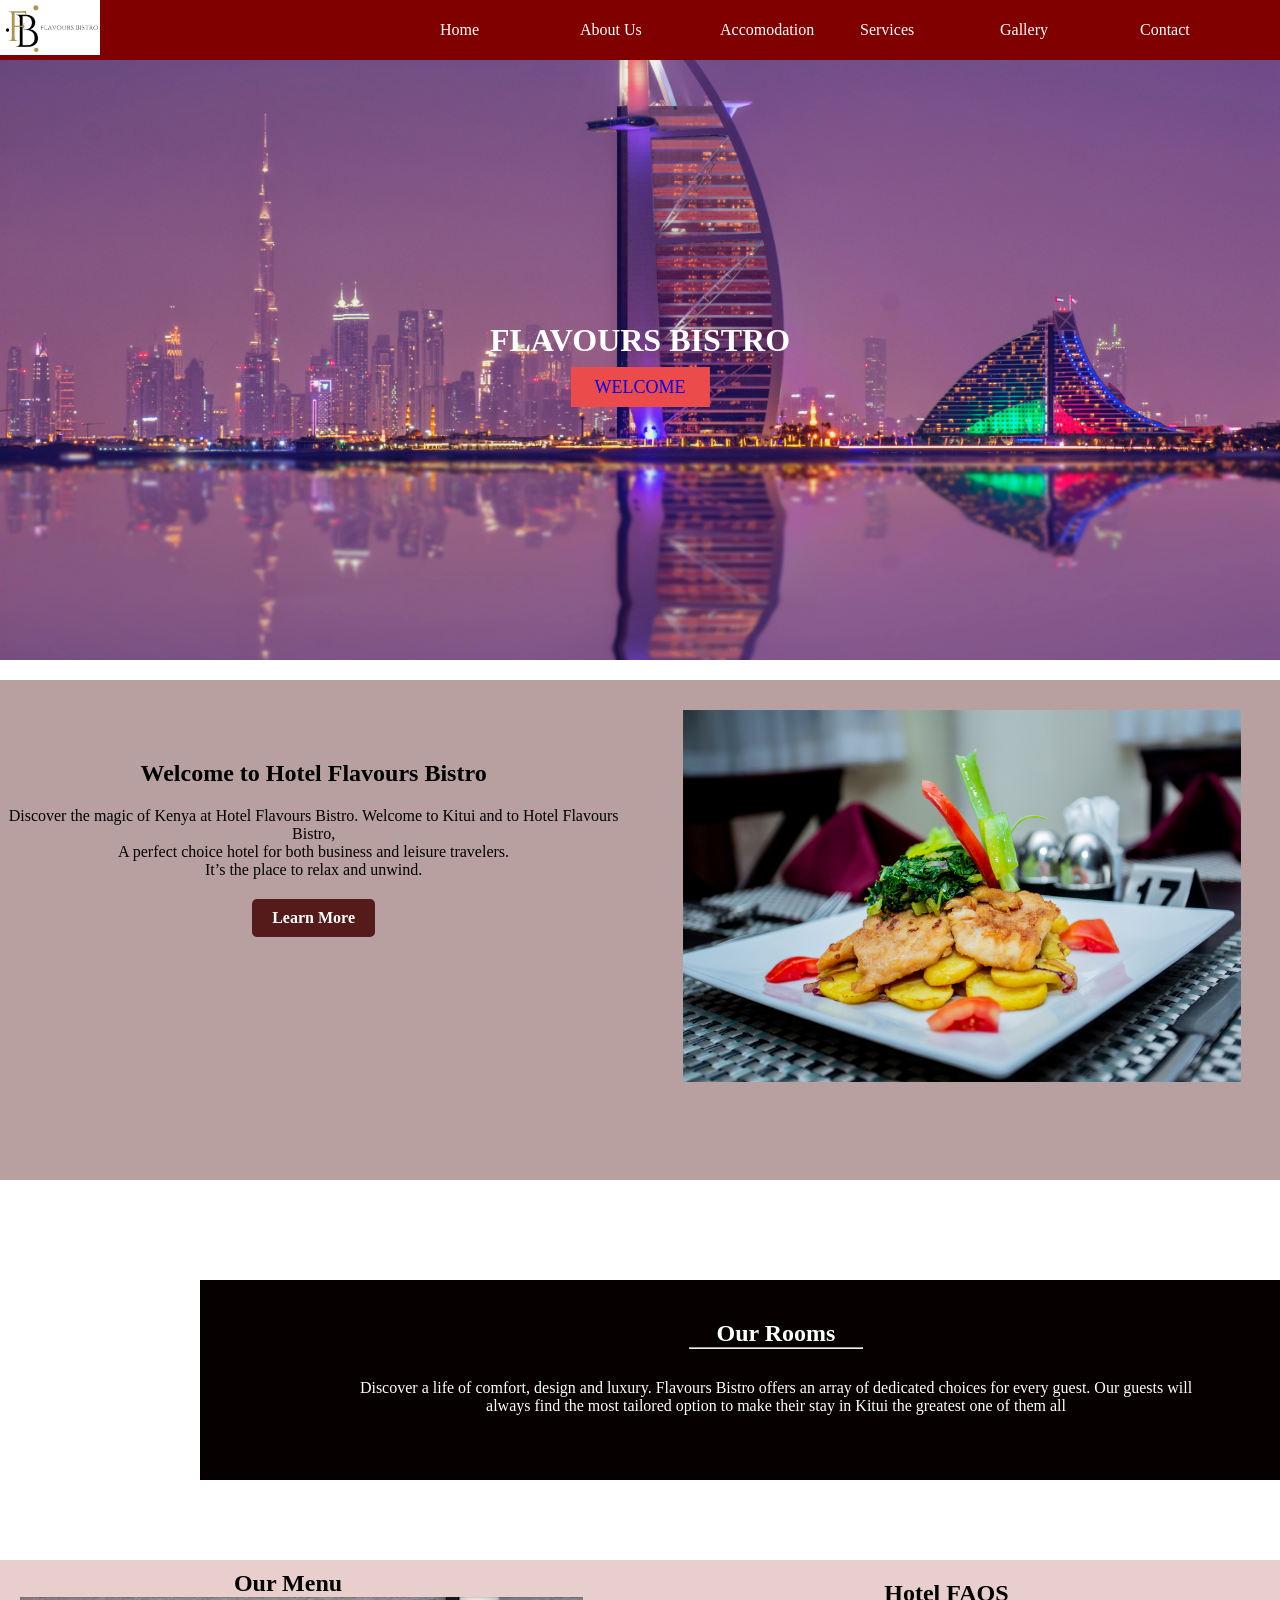
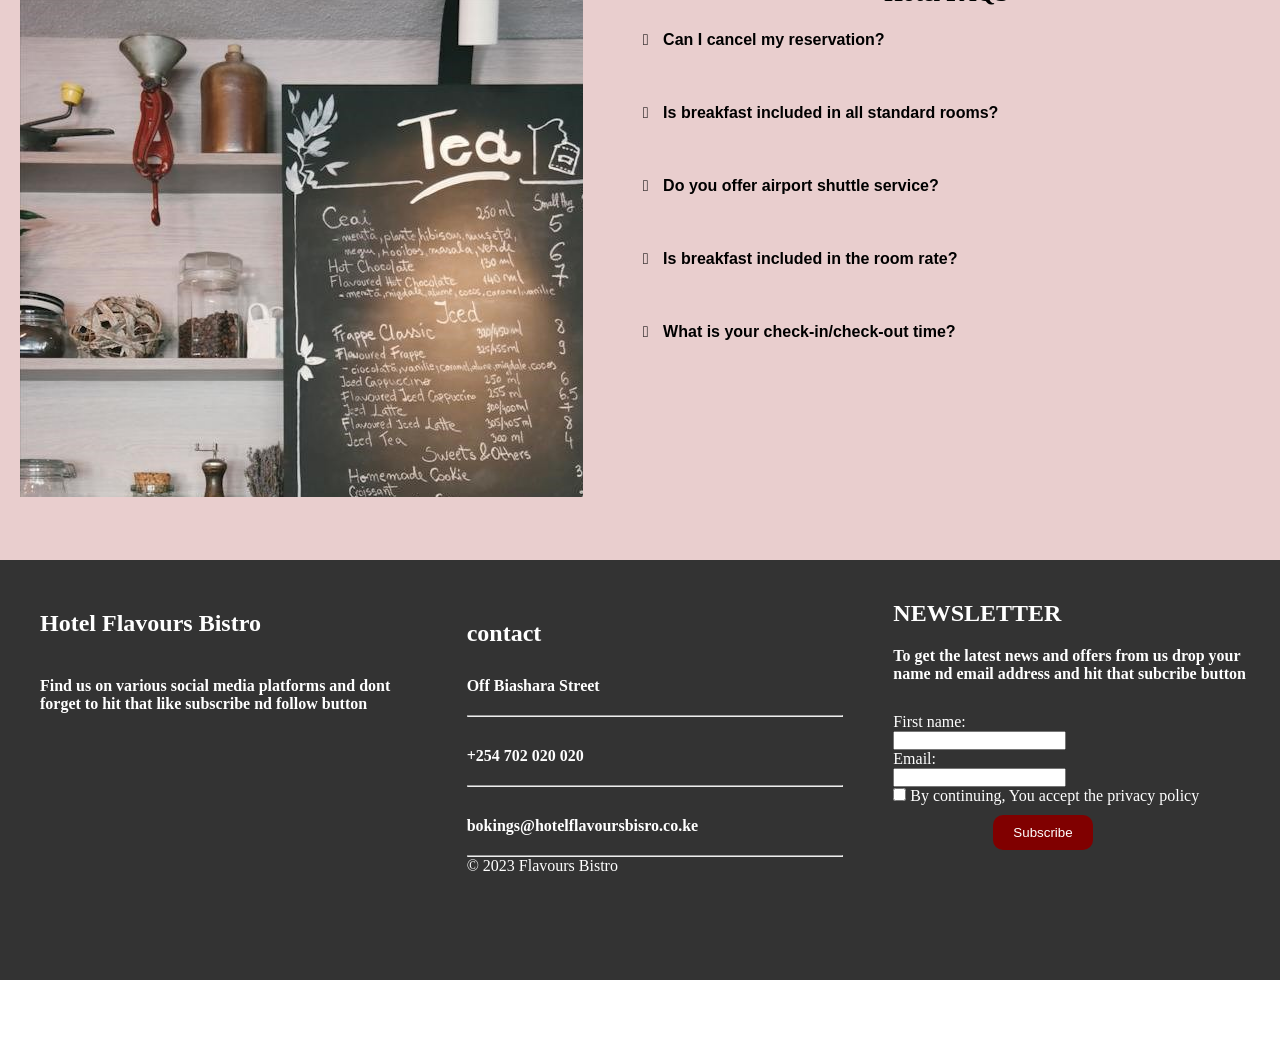
<file: index.html>
<!DOCTYPE html>
<html>
    <head>
        <meta name="viewport" content="width=device-width, initial-scale=1.0">
        <title>webproject</title>
        <link rel="stylesheet" href="stylek.css">
    </head>
    <body>
        <div class="menu-bar">

            <img  src="Assets/logo fb.png" class="logo">
        <ul>
            <li class="active"><a href="index.html">Home</a></li>
            <li><a href="About Us.html">About Us</a></li>
            <li><a href="Accomodation.html">Accomodation</a></li>
            <li><a href="Services.html">Services</a></li>
            <li><a href="Gallery.html">Gallery</a></li>
            <li><a href="Contact.html">Contact </a></li>
        </ul>
        </div>
        <script>
            var member
            window.confirm('please confirm if you are a memebr of the shopping club')
            if(member)
            window.alert('welcome to the shopping club')
            else
window.alert('You can not shop here unless you are a member of a Shopping Club') 

        </script>
        <div class="section-top">
            <div class="content">
                <h1>Flavours Bistro</h1><br>
                <a href="#">Welcome</a>
            </div>
        </div>
        
           <section id="sec-1">
            <div class="container-1">
                <div class="container-1h"><h2>Welcome to Hotel Flavours Bistro</h2></div>
                <div class="container-1txt"><p>Discover the magic of Kenya at Hotel Flavours Bistro.
                    Welcome to Kitui and to Hotel Flavours Bistro,<br> A perfect choice hotel for both business and leisure travelers. <br>It’s the place to relax and unwind.</p></div>
                <div class="container-1a">
                   <a href="#" class="learn-more-button">Learn More</a>
                </div>
            </div>
            <div class="container-2">
                <img src="Assets/food1.jpg" alt="image" class="left-img">
            </div>
           </section>
           <section id="sec-2">
            <div class="sec-2rooms">
                <div class="h2"><h2>Our Rooms</h2>
                <hr></div>
                <p>Discover a life of comfort, design and luxury. Flavours Bistro offers an array of dedicated choices for every guest. Our guests will<br> always find the most tailored option to make their stay in Kitui the greatest one of them all</p>
            </div>
           </section>
           <section id="sec-3">
            <div class="container-3">
                <div class="ourmenu"><h2>Our Menu</h2>
                    
                
                </div>
                <div class="menuimg">
                    
                </div>
            </div>
           <div class="container-4">
            <div class="hotelfaqs"><h2>Hotel FAQS</h2></div>
            
                <div class="faq">
                    <div class="question">
                        <i class="icon fas fa-plus"></i>Can I cancel my reservation?
                    </div>
                    <div class="answer">
                        Yes, you can cancel your reservation up to 24 hours before your check-in date without any charge.
                    </div>
                </div>
                <div class="faq">
                    <div class="question">
                        <i class="icon fas fa-plus"></i>Is breakfast included in all standard rooms?
                    </div>
                    <div class="answer">
                       Yes, breakfast is included in all room packages.
                    </div>
                </div>
        
                <div class="faq">
                    <div class="question">
                        <i class="icon fas fa-plus"></i>Do you offer airport shuttle service?
                    </div>
                    <div class="answer">
                        We provide complimentary airport shuttle service to and from the nearest airport. Please check with us for more details.
                    </div>
                </div>
        
                <div class="faq">
                    <div class="question">
                        <i class="icon fas fa-plus"></i>Is breakfast included in the room rate?
                    </div>
                    <div class="answer">
                        Yes, a continental breakfast is included in the room rate for all our guests.
                    </div>
                </div>
        
                <div class="faq">
                    <div class="question">
                        <i class="icon fas fa-plus"></i>What is your check-in/check-out time?
                    </div>
                    <div class="answer">
                        Check-in time is at 3:00 PM, and check-out time is at 12:00 PM.
                    </div>
                </div>
            </div>
            <script>
                const faqElements = document.querySelectorAll('.faq');
        
                faqElements.forEach(faq => {
                    faq.addEventListener('click', () => {
                        faq.classList.toggle('open');
                    });
                });
            </script>
           
            </div>
           </section>       
           <section id="bottom">
            <div class="footer">
                <div class="fsec-1">
                    <h2>Hotel Flavours Bistro</h2>
                    <h4>Find us on various social media platforms and dont forget to hit that like subscribe nd follow button</h4>
                </div>
                <div class="fsec-2">
                    <h2>contact</h2>
                    <h4>Off Biashara Street</h4><hr>
                    <h4>+254 702 020 020</h4><hr>
                    <h4>bokings@hotelflavoursbisro.co.ke</h4><hr>
                    <p>&copy; 2023 Flavours Bistro</p>
                </div>
                <div class="fsec-3">
                    <h2>NEWSLETTER</h2>
                    <h4>To get  the latest news and offers from us drop your name nd email address and hit that subcribe button</h4>
                    <form>
                        <label for="fname">First name:</label><br>
                        <input type="text" id="fname" name="fname"requred><br>
                        <label for="Email">Email:</label><br>
                        <input type="Email" id="lname" name="lname"><br>
                        <input type="checkbox" id="vehicle1" name="vehicle1" value="Bike">
                        By continuing, You accept the privacy policy<br>
                        <button type="button" id="subscribeButton" style="background-color:maroon; color: #fff; padding: 10px 20px; border: none; cursor: pointer;">Subscribe</button>


                      </form>
                </div>
               
            </div>
        </div>
    </section>
              
    </body>
</html>
</file>
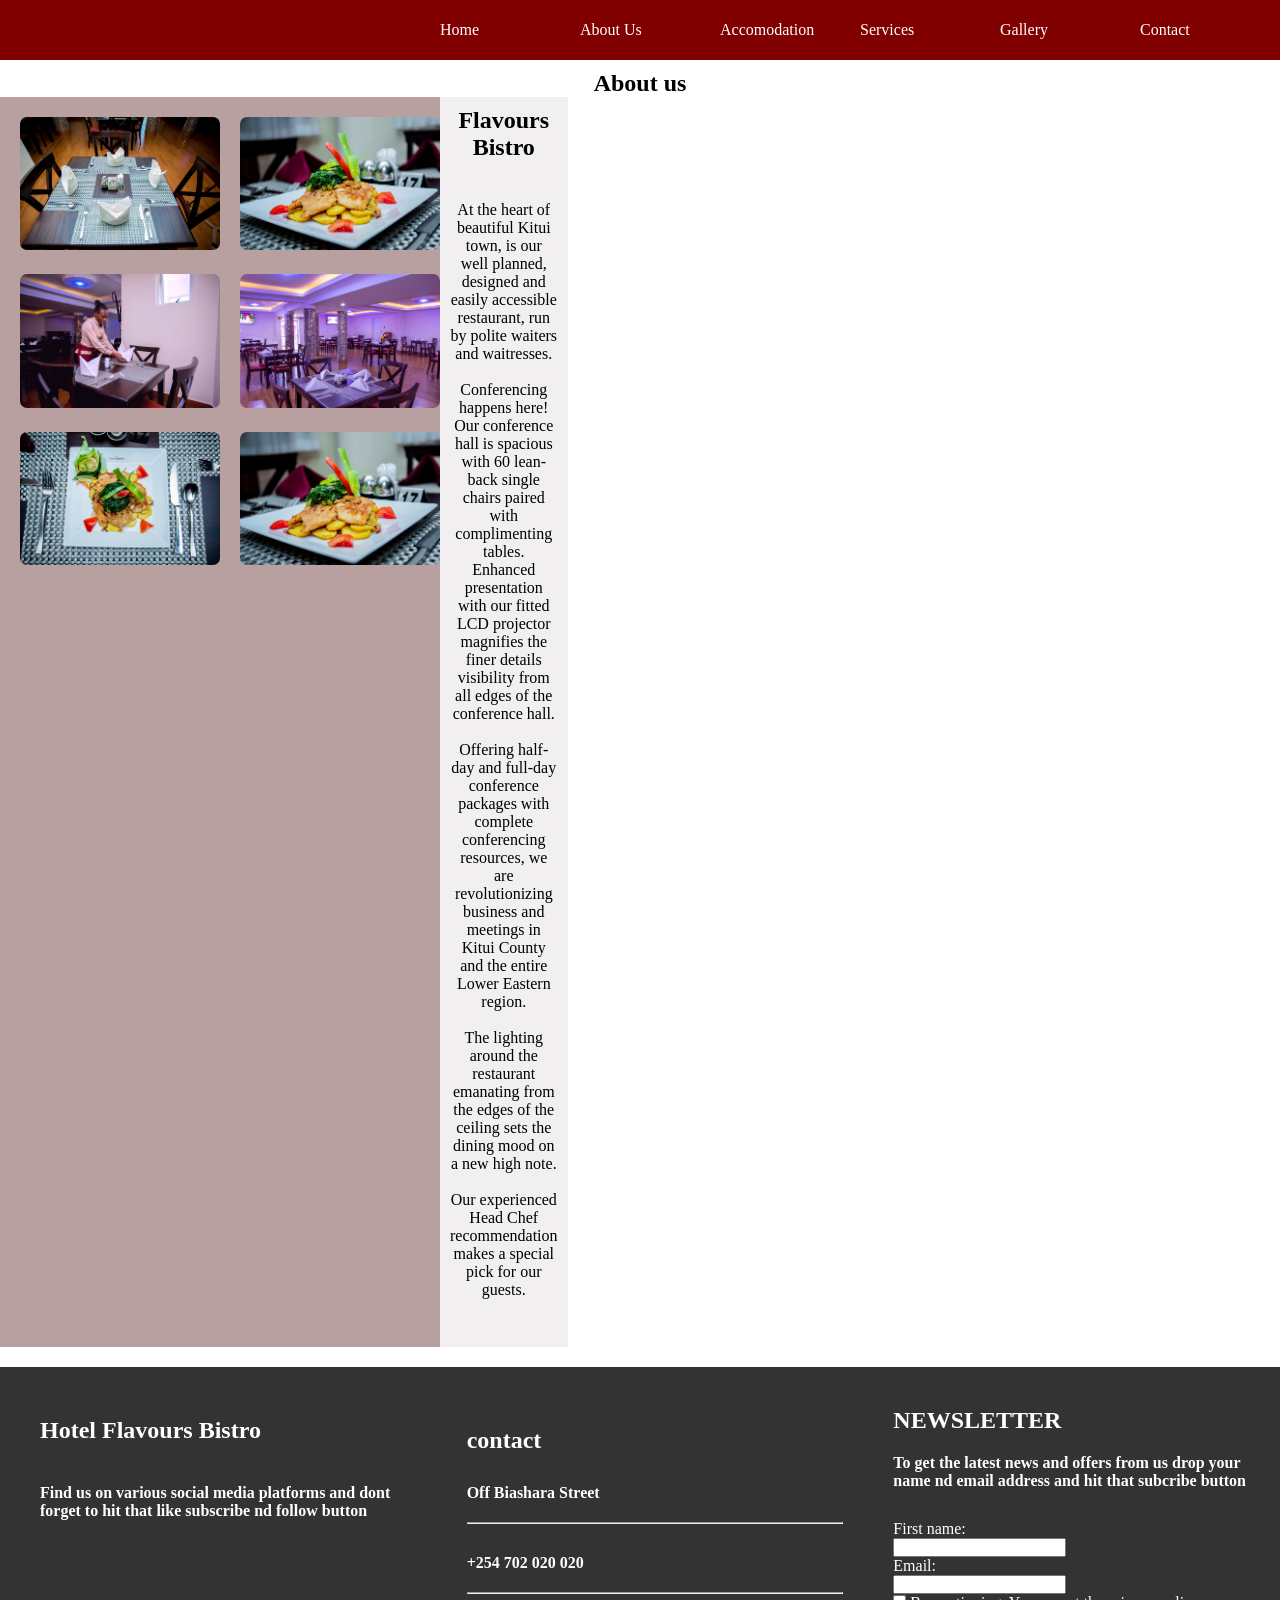
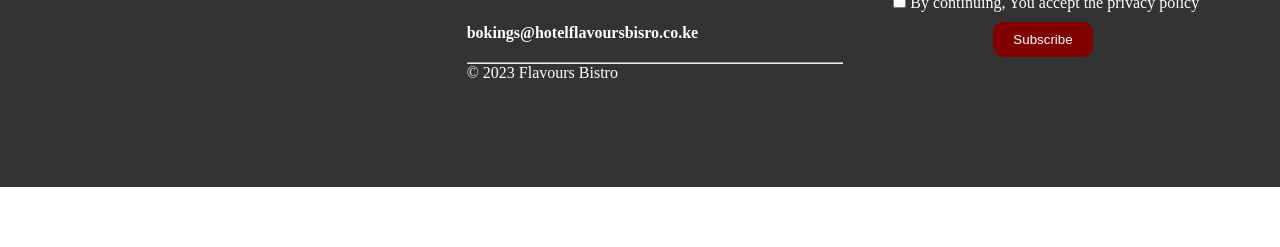
<file: About Us.html>
<!DOCTYPE html>
<html>
    <head>
        <title>webproject</title>
        <link rel="stylesheet" href="stylek.css">
    </head>
    <body>
        <div class="menu-bar">
        <ul>
            <li class="active"><a href="index.html">Home</a></li>
            <li><a href="About us.html">About Us</a></li>
            <li><a href="Accomodation.html">Accomodation</a></li>
            <li><a href="Services.html">Services</a>
            </li>
            <li><a href="Gallery.html">Gallery</a></li>
            <li><a href="Contact.html">Contact </a></li>
        </ul>
        </div>
        <section id="about">
            <div class="about-container1"><h2>About us</h2>
            <div class="about-container2">
                
                
                <div class="about-left">
                    <div class="conf-images1">
                        <img src="Assets/restaurant2.jpg" class="about-images1">
                        <img src="Assets/restaurant3.jpg" class="about-images1">
                        <img src="Assets/restaurant4.jpg" class="about-images1">
                    </div>        
                    <div class="conf-images2"> 
                        <img src="Assets/food1.jpg" class="about-images2">
                        <img src="Assets/restaurant5.jpg" class="about-images2">
                        <img src="Assets/food1.jpg" class="about-images2">          
                </div>
                
                <div class="about-right">
                    <div class="about-container1"><h2>Flavours Bistro</h2></div>
                    <div class="about-text">At the heart of beautiful Kitui town, is our well planned, designed and easily accessible restaurant, run by polite waiters and waitresses.<br><br>
                         Conferencing happens here!
                        Our conference hall is spacious with 60 lean-back single chairs paired with complimenting tables. Enhanced presentation with our fitted LCD projector magnifies the finer details visibility from all edges of the conference hall.<br><br>
                        Offering half-day and full-day conference packages with complete conferencing resources, we are revolutionizing business and meetings in Kitui County and the entire Lower Eastern region.<br><br>
                        The lighting around the restaurant emanating from the edges of the ceiling sets the dining mood on a new high note.<br><br>
                        Our experienced Head Chef recommendation makes a special pick for our guests.<br><br>

                    </div>
                </div>
            </div>
        </div>
        </section>


               
               <section id="bottom">
                <div class="footer">
                    <div class="fsec-1">
                        <h2>Hotel Flavours Bistro</h2>
                        <h4>Find us on various social media platforms and dont forget to hit that like subscribe nd follow button</h4>
                    </div>
                    <div class="fsec-2">
                        <h2>contact</h2>
                        <h4>Off Biashara Street</h4><hr>
                        <h4>+254 702 020 020</h4><hr>
                        <h4>bokings@hotelflavoursbisro.co.ke</h4><hr>
                        <p>&copy; 2023 Flavours Bistro</p>
                    </div>
                    <div class="fsec-3">
                        <h2>NEWSLETTER</h2>
                        <h4>To get  the latest news and offers from us drop your name nd email address and hit that subcribe button</h4>
                        <form>
                            <label for="fname">First name:</label><br>
                            <input type="text" id="fname" name="fname"><br>
                            <label for="Email">Email:</label><br>
                            <input type="Email" id="lname" name="lname"><br>
                            <input type="checkbox" id="vehicle1" name="vehicle1" value="Bike">
                            By continuing, You accept the privacy policy<br>
                            <button type="button" id="subscribeButton" style="background-color:maroon; color: #fff; padding: 10px 20px; border: none; cursor: pointer;">Subscribe</button>


                          </form>
                    </div>
                   
                </div>
            </div>
        </section>


    </body>
</html>
</file>
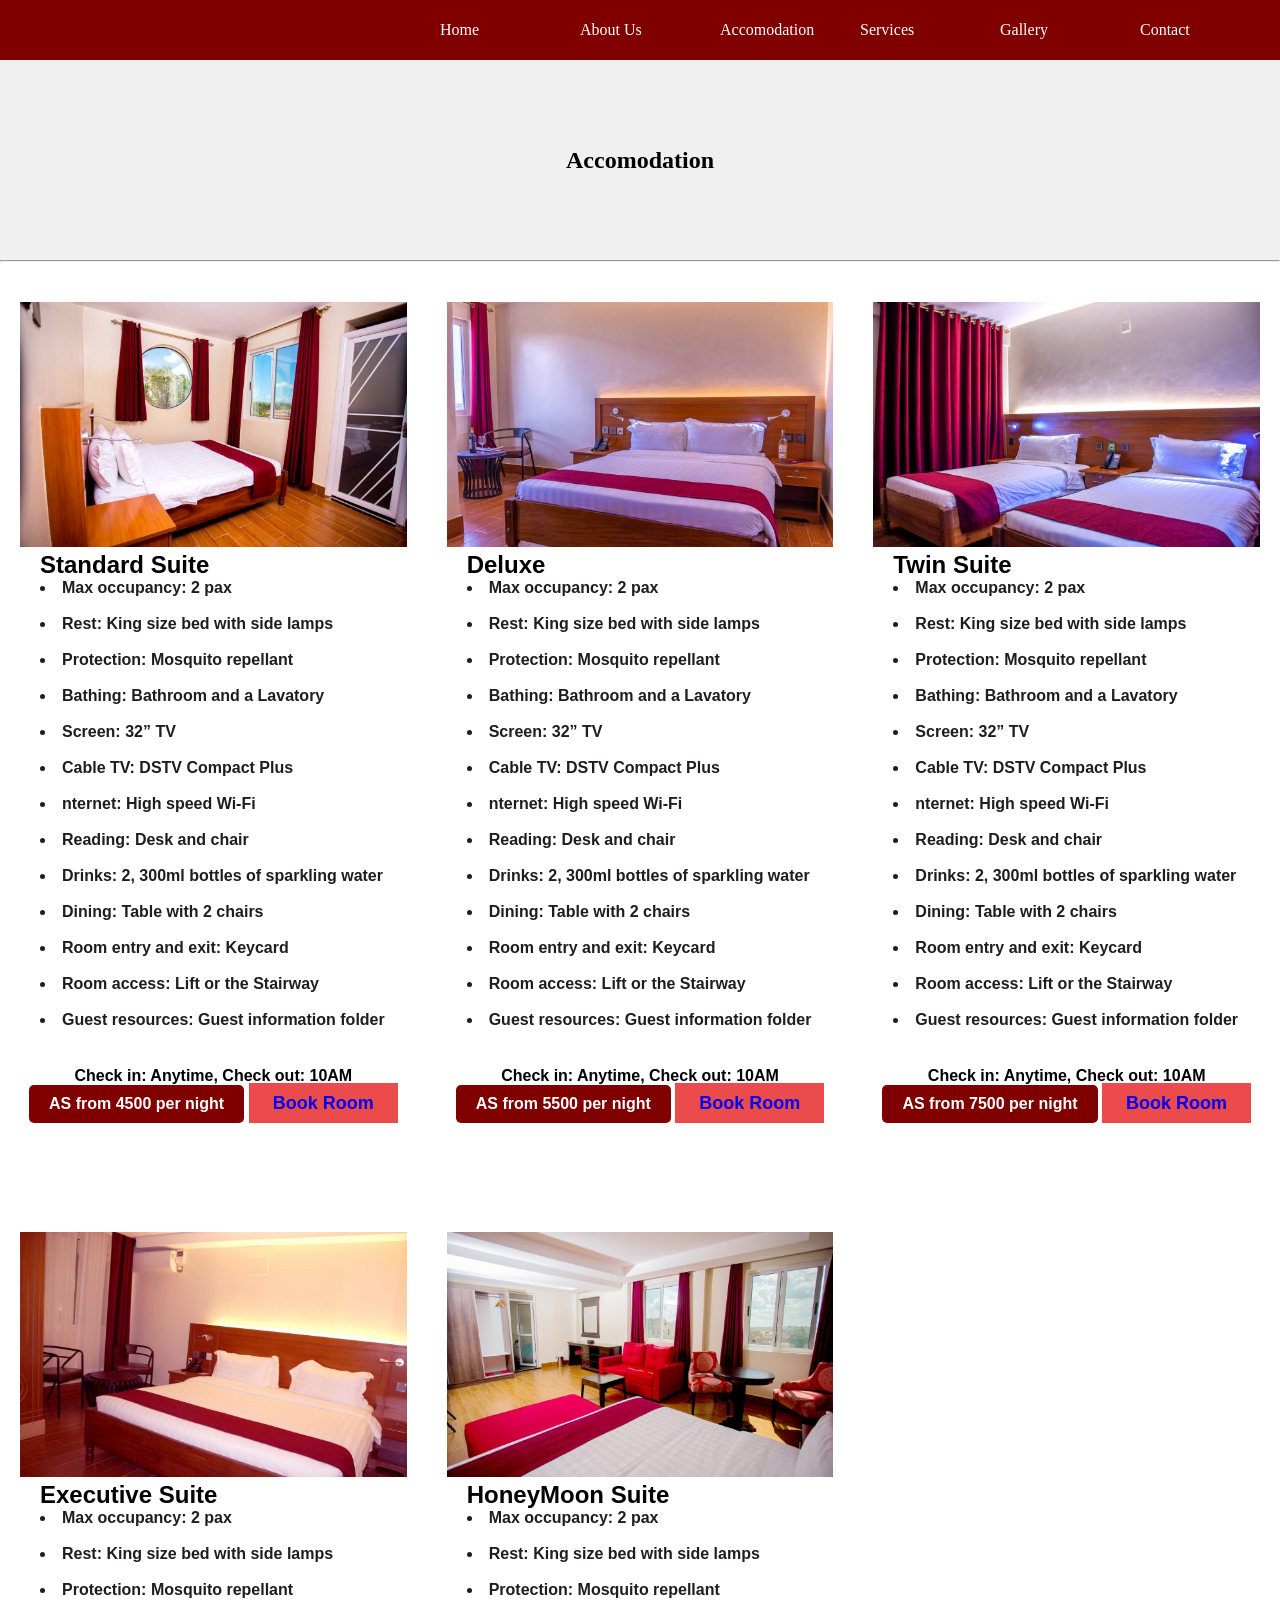
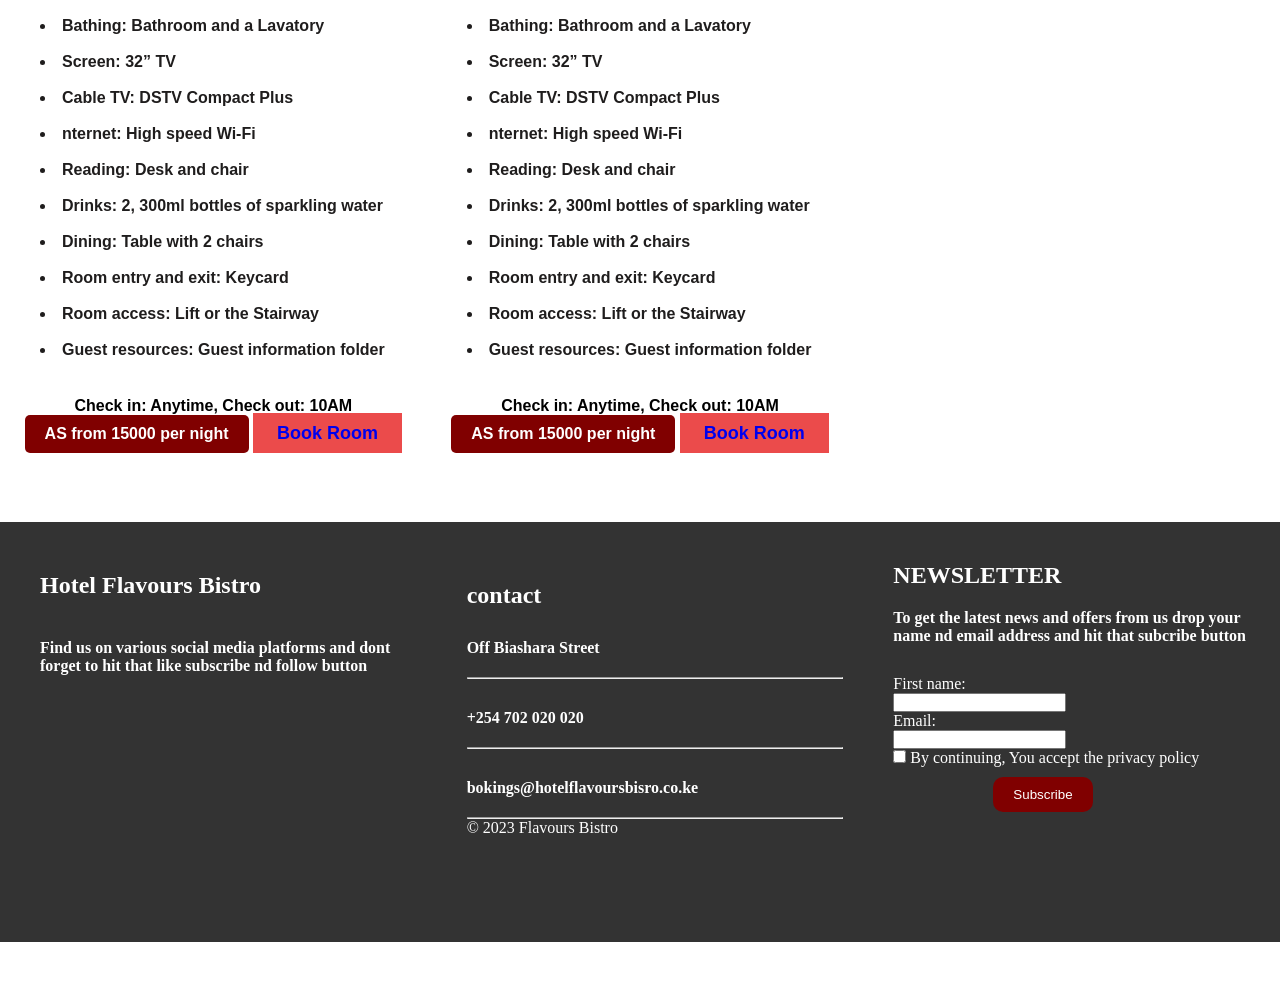
<file: accomodation.html>
<!DOCTYPE html>
<html>
    <head>
        <title>webproject</title>
        <link rel="stylesheet" href="stylek.css">
    </head>
    <body>
        <div class="menu-bar">
        <ul>
            <li class="active"><a href="index.html">Home</a></li>
            <li><a href="About us.html">About Us</a></li>
            <li><a href="Accomodation.html">Accomodation</a></li>
            <li><a href="Services.html">Services</a>
            </li>
            <li><a href="Gallery.html">Gallery</a></li>
            <li><a href="Contact.html">Contact </a></li>
        </ul>
        </div>
        <section id="accom-top">
           <div class="accomodation">
            <h2>Accomodation</h2>
           </div>
           <div class="hrr"><hr></div>
        </section>
        <section id="accom-sec1">
            <div class="standardsuite">
                <img  width="100%"  src="Assets/Standard-Room-600x380.jpg">
                <h2>Standard Suite</h2>
                <h4>
                    <li>Max occupancy: 2 pax</li><br>
                    <li>Rest: King size bed with side lamps</li><br>
                    <li>Protection: Mosquito repellant</li><br>
                    <li>Bathing: Bathroom and a Lavatory</li><br>
                    <li>Screen: 32” TV</li><br>
                    <li>Cable TV: DSTV Compact Plus</li><br>
                    <li>nternet: High speed Wi-Fi</li><br>
                    <li>Reading: Desk and chair</li><br>
                    <li>Drinks: 2, 300ml bottles of sparkling water</li><br>
                    <li>Dining: Table with 2 chairs</li><br>
                    <li>Room entry and exit: Keycard</li><br>
                    <li>Room access: Lift or the Stairway</li><br>
                    <li>Guest resources: Guest information folder</li><br>                  
                </h4>                
                <p class="time-p"  >Check in: Anytime, Check out: 10AM </p>
                <a href="#" class="rooms-cost">AS from 4500 per night</a>
                <a href="book.html" class="view-rooms">Book Room</a>
                   
            </div>
            <div class="deluxe">
                <img  width="100%"  src="Assets/Deluxe-Room.jpg">
                <h2>Deluxe</h2>
                <h4>
                   <li>Max occupancy: 2 pax</li><br>
                   <li>Rest: King size bed with side lamps</li><br>
                   <li>Protection: Mosquito repellant</li><br>
                   <li>Bathing: Bathroom and a Lavatory</li><br>
                   <li>Screen: 32” TV</li><br>
                   <li>Cable TV: DSTV Compact Plus</li><br>
                   <li>nternet: High speed Wi-Fi</li><br>
                   <li>Reading: Desk and chair</li><br>
                   <li>Drinks: 2, 300ml bottles of sparkling water</li><br>
                   <li>Dining: Table with 2 chairs</li><br>
                   <li>Room entry and exit: Keycard</li><br>
                   <li>Room access: Lift or the Stairway</li><br>
                   <li>Guest resources: Guest information folder</li><br>
                </h4>   
                <p class="time-p"  >Check in: Anytime, Check out: 10AM </p>
                <a href="#" class="rooms-cost">AS from 5500 per night</a>
                <a href="book.html" class="view-rooms">Book Room</a>
                   
                
            </div>
            
            <div class="twinsuite">
                
                    <img  width="100%"  src="Assets/Twin-Bed.jpg">
                    <h2>Twin Suite</h2>
                    <h4>
                       <li>Max occupancy: 2 pax</li><br>
                       <li>Rest: King size bed with side lamps</li><br>
                       <li>Protection: Mosquito repellant</li><br>
                       <li>Bathing: Bathroom and a Lavatory</li><br>
                       <li>Screen: 32” TV</li><br>
                       <li>Cable TV: DSTV Compact Plus</li><br>
                       <li>nternet: High speed Wi-Fi</li><br>
                       <li>Reading: Desk and chair</li><br>
                       <li>Drinks: 2, 300ml bottles of sparkling water</li><br>
                       <li>Dining: Table with 2 chairs</li><br>
                       <li>Room entry and exit: Keycard</li><br>
                       <li>Room access: Lift or the Stairway</li><br>
                       <li>Guest resources: Guest information folder</li><br>
                    </h4>   
                    <p class="time-p"  >Check in: Anytime, Check out: 10AM </p>
                    <a href="#" class="rooms-cost">AS from 7500 per night</a>
                    <a href="book.html" class="view-rooms">Book Room</a>
                   
                                    
                    </div>           
            
            </div>
        </section>
        <section id="accom-sec2">
            <div class="executivesuite">
                <img  width="100%"  src="Assets/Executive-Suite-600x380.jpg">
                <h2>Executive Suite</h2>
                <h4>
                   <li>Max occupancy: 2 pax</li><br>
                   <li>Rest: King size bed with side lamps</li><br>
                   <li>Protection: Mosquito repellant</li><br>
                   <li>Bathing: Bathroom and a Lavatory</li><br>
                   <li>Screen: 32” TV</li><br>
                   <li>Cable TV: DSTV Compact Plus</li><br>
                   <li>nternet: High speed Wi-Fi</li><br>
                   <li>Reading: Desk and chair</li><br>
                   <li>Drinks: 2, 300ml bottles of sparkling water</li><br>
                   <li>Dining: Table with 2 chairs</li><br>
                   <li>Room entry and exit: Keycard</li><br>
                   <li>Room access: Lift or the Stairway</li><br>
                   <li>Guest resources: Guest information folder</li><br>
                </h4>   
                <p class="time-p"  >Check in: Anytime, Check out: 10AM </p>
                <a href="#" class="rooms-cost">AS from 15000 per night</a>
                <a href="book.html" class="view-rooms">Book Room</a>
                   
            </div>
            <div class="honeymoonerssuite">
                <img  width="100%"  src="Assets/Honeymooners-Suite-Extra-Large-Room-600x380.jpg">
                <h2>HoneyMoon Suite</h2>
                <h4>
                   <li>Max occupancy: 2 pax</li><br>
                   <li>Rest: King size bed with side lamps</li><br>
                   <li>Protection: Mosquito repellant</li><br>
                   <li>Bathing: Bathroom and a Lavatory</li><br>
                   <li>Screen: 32” TV</li><br>
                   <li>Cable TV: DSTV Compact Plus</li><br>
                   <li>nternet: High speed Wi-Fi</li><br>
                   <li>Reading: Desk and chair</li><br>
                   <li>Drinks: 2, 300ml bottles of sparkling water</li><br>
                   <li>Dining: Table with 2 chairs</li><br>
                   <li>Room entry and exit: Keycard</li><br>
                   <li>Room access: Lift or the Stairway</li><br>
                   <li>Guest resources: Guest information folder</li><br>
                </h4>   
                <p class="time-p"  >Check in: Anytime, Check out: 10AM </p>
                <a href="#" class="rooms-cost">AS from 15000 per night</a>
                <a href="book.html" class="view-rooms">Book Room</a>
                   
                   
            </div>
            <div></div>
        </section>
        <section id="bottom">
            <div class="footer">
                <div class="fsec-1">
                    <h2>Hotel Flavours Bistro</h2>
                    <h4>Find us on various social media platforms and dont forget to hit that like subscribe nd follow button</h4>
                </div>
                <div class="fsec-2">
                    <h2>contact</h2>
                    <h4>Off Biashara Street</h4><hr>
                    <h4>+254 702 020 020</h4><hr>
                    <h4>bokings@hotelflavoursbisro.co.ke</h4><hr>
                    <p>&copy; 2023 Flavours Bistro</p>
                </div>
                <div class="fsec-3">
                    <h2>NEWSLETTER</h2>
                    <h4>To get  the latest news and offers from us drop your name nd email address and hit that subcribe button</h4>
                    <form>
                        <label for="fname">First name:</label><br>
                        <input type="text" id="fname" name="fname"><br>
                        <label for="Email">Email:</label><br>
                        <input type="Email" id="lname" name="lname"><br>
                        <input type="checkbox" id="vehicle1" name="vehicle1" value="Bike">
                        By continuing, You accept the privacy policy<br>
                        <button type="button" id="subscribeButton" style="background-color:maroon; color: #fff; padding: 10px 20px; border: none; cursor: pointer;">Subscribe</button>


                      </form>
                </div>
               
            </div>
        </div>
    </section>

    </body>
</html>
</file>
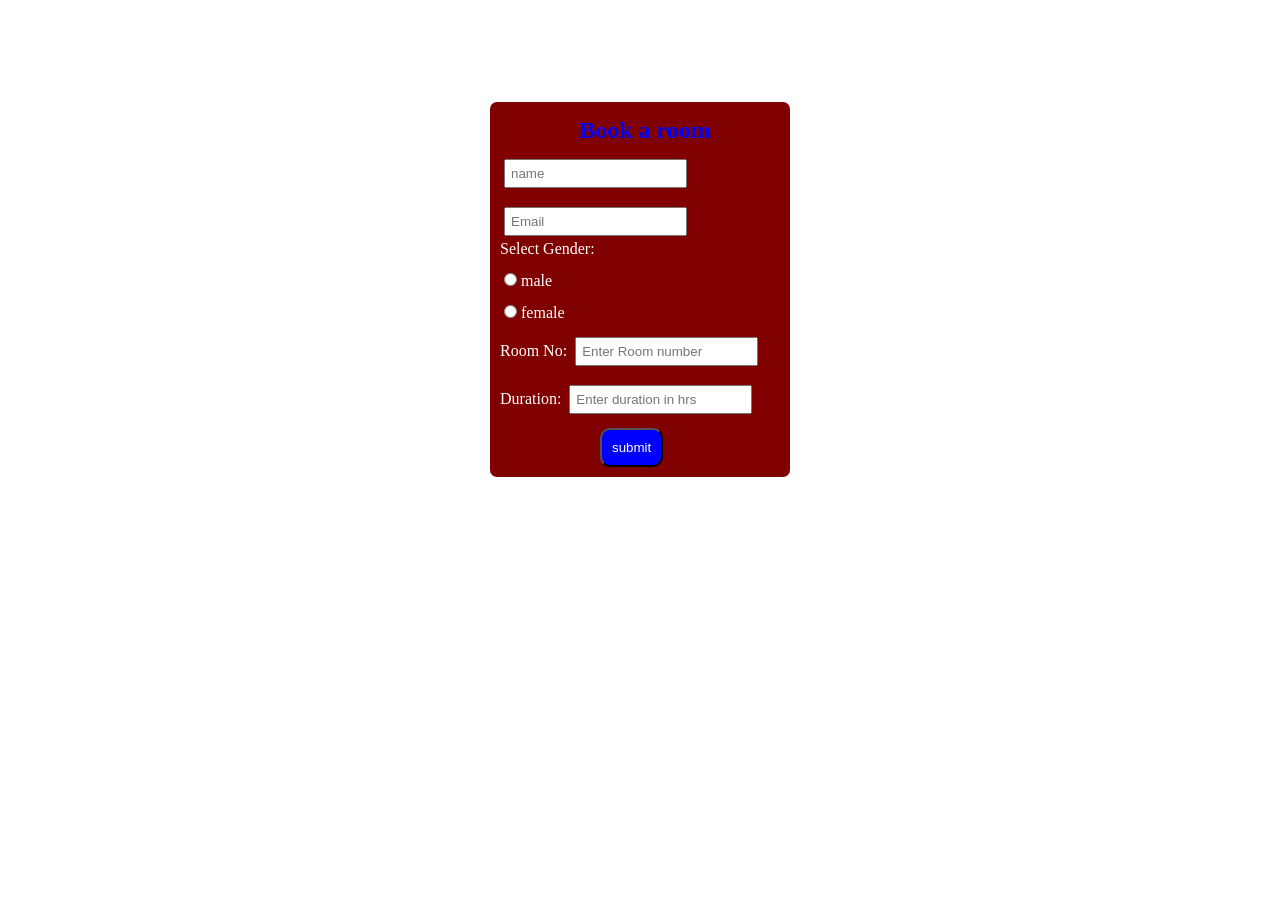
<file: book.html>
<!DOCTYPE html>
<html lang="en">
<head>
    <meta charset="UTF-8">
    <meta name="viewport" content="width=device-width, initial-scale=1.0">
    <title>booking form</title>
    <link rel="stylesheet" href="stylek.css">
</head>
<body>
    <form id = "form" action = "insert.php" method = "POST">
        <div id = "form1">
            <h2>Book a room</h2>
            <div >
                <input type= "text"placeholder = "name"required>
                <input type= "email"placeholder = "Email" required>
                <div id= "radio"><label>Select Gender:</label></div>
            
            <div id= "radio"><input type = "radio"name = "rd"value =   "Male">male</div>
            <div id= "radio"><input type = "radio"name = "rd" value="female">female</div>
            </div>
            <label>Room No:</label>
            <input type = "number" placeholder="Enter Room number" required>
            <label>Duration:</label>
            <input type = "number" placeholder="Enter duration in hrs"required >

            <button type = "submit">submit</button>

            </div>
        </div>
    </form>
</body>
</html>
</file>
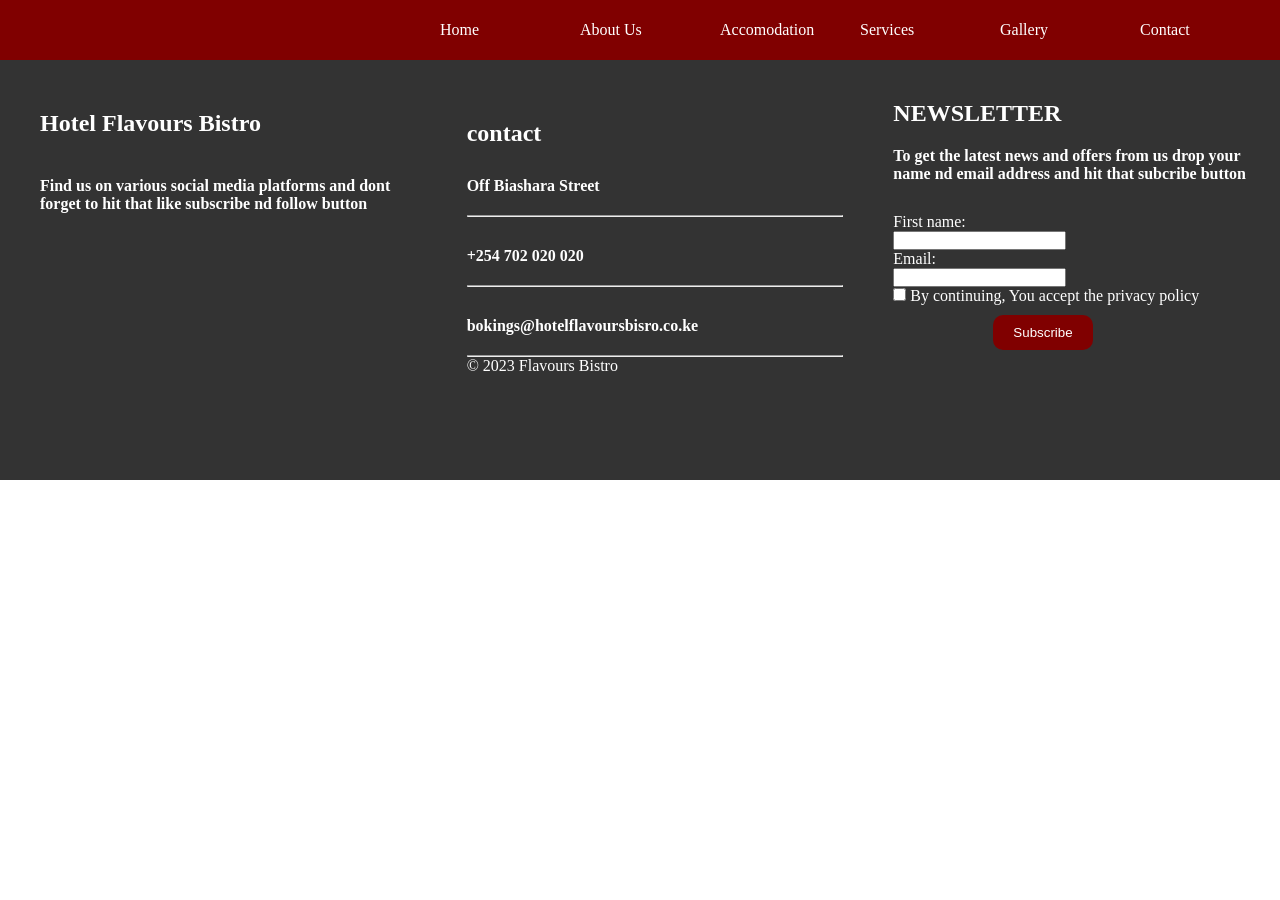
<file: contact.html>
<!DOCTYPE html>
<html>
    <head>
        <title>webproject</title>
        <link rel="stylesheet" href="stylek.css">
    </head>
    <body>
        <div class="menu-bar">
        <ul>
            <li class="active"><a href="index.html">Home</a></li>
            <li><a href="About us.html">About Us</a></li>
            <li><a href="Accomodation.html">Accomodation</a></li>
            <li><a href="Services.html">Services</a>
            </li>
            <li><a href="Gallery.html">Gallery</a></li>
            <li><a href="Contact.html">Contact </a></li>
        </ul>
        </div>
        <section id="bottom">
            <div class="footer">
                <div class="fsec-1">
                    <h2>Hotel Flavours Bistro</h2>
                    <h4>Find us on various social media platforms and dont forget to hit that like subscribe nd follow button</h4>
                </div>
                <div class="fsec-2">
                    <h2>contact</h2>
                    <h4>Off Biashara Street</h4><hr>
                    <h4>+254 702 020 020</h4><hr>
                    <h4>bokings@hotelflavoursbisro.co.ke</h4><hr>
                    <p>&copy; 2023 Flavours Bistro</p>
                </div>
                <div class="fsec-3">
                    <h2>NEWSLETTER</h2>
                    <h4>To get  the latest news and offers from us drop your name nd email address and hit that subcribe button</h4>
                    <form>
                        <label for="fname">First name:</label><br>
                        <input type="text" id="fname" name="fname"><br>
                        <label for="Email">Email:</label><br>
                        <input type="Email" id="lname" name="lname"><br>
                        <input type="checkbox" id="vehicle1" name="vehicle1" value="Bike">
                        By continuing, You accept the privacy policy<br>
                        <button type="button" id="subscribeButton" style="background-color:maroon; color: #fff; padding: 10px 20px; border: none; cursor: pointer;">Subscribe</button>


                      </form>
                </div>
               
            </div>
        </div>
    </section>


   
   
    </body>
</html>
</file>
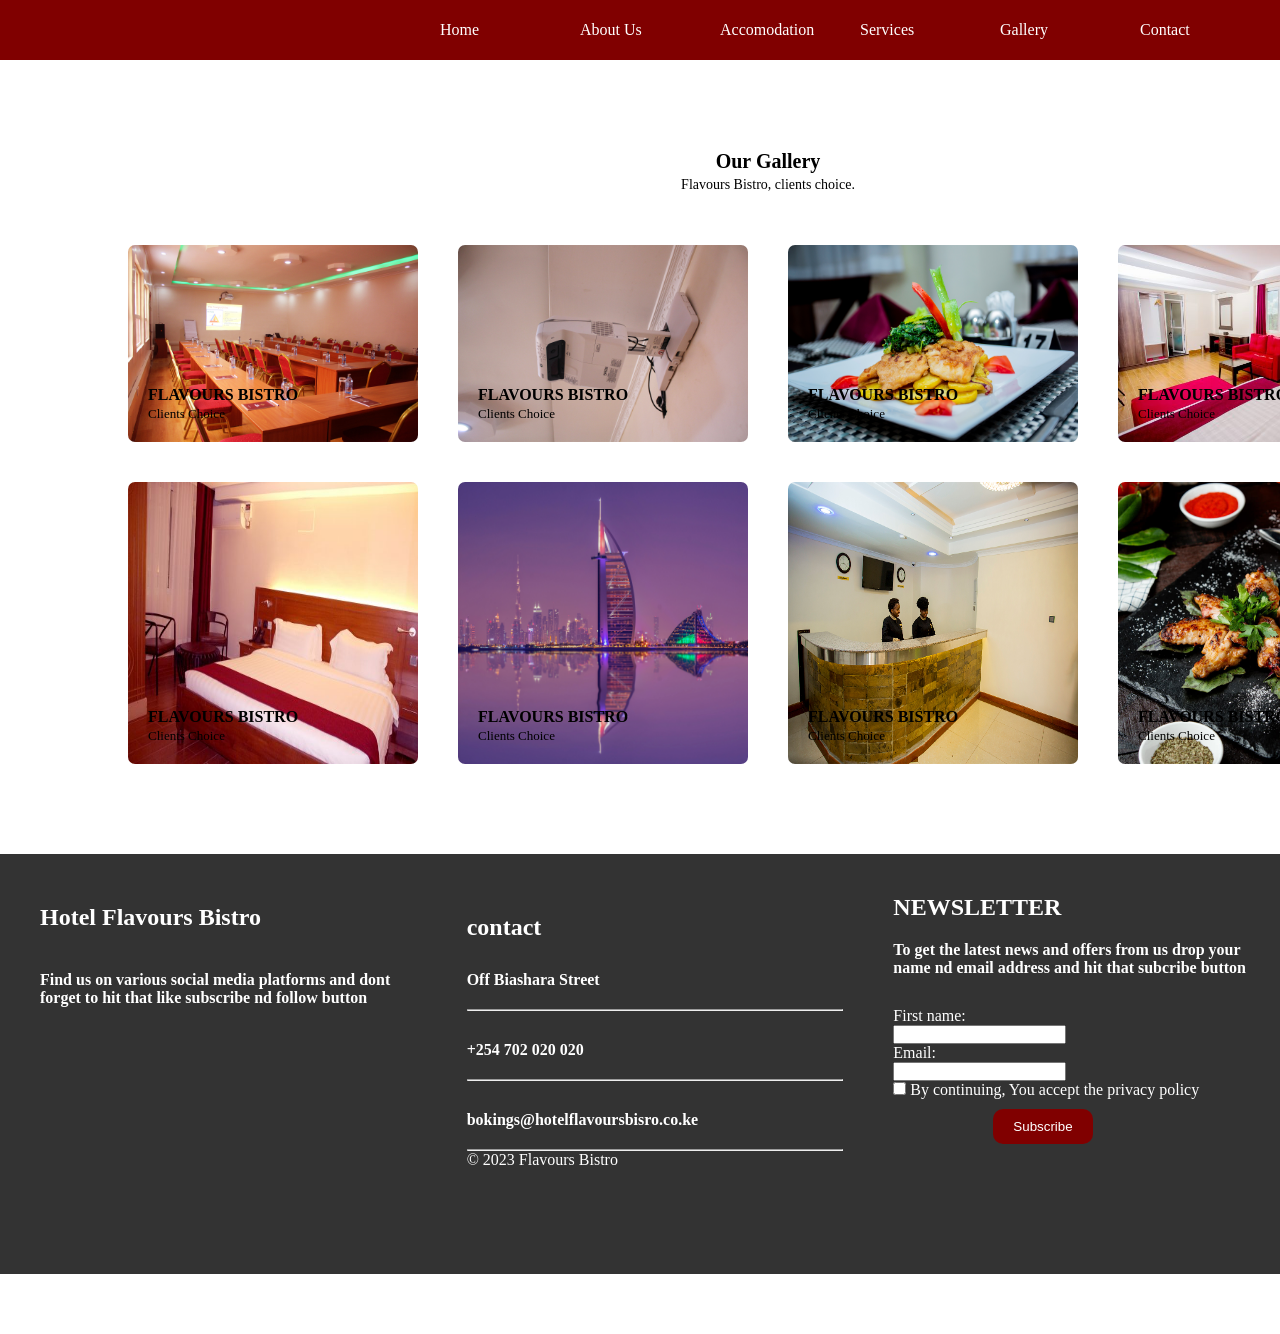
<file: gallery.html>
<!DOCTYPE html>
<html>
    <head>
        <title>webproject</title>
        <link rel="stylesheet" href="stylek.css">
    </head>
    <body>
        <div class="menu-bar">
        <ul>
            <li class="active"><a href="index.html">Home</a></li>
            <li><a href="About us.html">About Us</a></li>
            <li><a href="Accomodation.html">Accomodation</a></li>
            <li><a href="Services.html">Services</a>
            </li>
            <li><a href="Gallery.html">Gallery</a></li>
            <li><a href="Contact.html">Contact </a></li>
        </ul>
        </div>
        <div class="gallery_section">
            <h2 class="heading">Our Gallery</h2>
            <p class="para">Flavours Bistro, clients choice.</p>
            <div class="gallery_container">
                <div class="gallery_card">
                    <img src="Assets/confrence1.jpg" alt="">
                    <h4>FLAVOURS BISTRO</h4>
                    <P>Clients Choice</P>
                </div>
                <div class="gallery_card">
                    <img src="Assets/confrence2.jpg" alt="">
                    <h4>FLAVOURS BISTRO</h4>
                    <P>Clients Choice</P>
                </div>
                <div class="gallery_card">
                    <img src="Assets/food1.jpg" alt="">
                    <h4>FLAVOURS BISTRO</h4>
                    <P>Clients Choice</P>
                </div>
                <div class="gallery_card">
                    <img src="Assets/Honeymooners-Suite-Extra-Large-Room-600x380.jpg" alt="">
                    <h4>FLAVOURS BISTRO</h4>
                    <P>Clients Choice</P>
                </div>
                <div class="gallery_card">
                    <img src="Assets/Executive-Suite-600x380.jpg" alt="">
                    <h4>FLAVOURS BISTRO</h4>
                    <P>Clients Choice</P>
                </div>
                <div class="gallery_card">
                    <img src="Assets/pexels-abbas-mohammed-3680912.jpg" alt="">
                    <h4>FLAVOURS BISTRO</h4>
                    <P>Clients Choice</P>
                </div>
                <div class="gallery_card">
                    <img src="Assets/Reception.jpg" alt="">
                    <h4>FLAVOURS BISTRO</h4>
                    <P>Clients Choice</P>
                </div>
                <div class="gallery_card">
                    <img src="Assets/special-dish-banner.jpg" alt="">
                    <h4>FLAVOURS BISTRO</h4>
                    <P>Clients Choice</P>
                </div>
            </div>
        </div>
        <section id="bottom">
            <div class="footer">
                <div class="fsec-1">
                    <h2>Hotel Flavours Bistro</h2>
                    <h4>Find us on various social media platforms and dont forget to hit that like subscribe nd follow button</h4>
                </div>
                <div class="fsec-2">
                    <h2>contact</h2>
                    <h4>Off Biashara Street</h4><hr>
                    <h4>+254 702 020 020</h4><hr>
                    <h4>bokings@hotelflavoursbisro.co.ke</h4><hr>
                    <p>&copy; 2023 Flavours Bistro</p>
                </div>
                <div class="fsec-3">
                    <h2>NEWSLETTER</h2>
                    <h4>To get  the latest news and offers from us drop your name nd email address and hit that subcribe button</h4>
                    <form>
                        <label for="fname">First name:</label><br>
                        <input type="text" id="fname" name="fname"><br>
                        <label for="Email">Email:</label><br>
                        <input type="Email" id="lname" name="lname"><br>
                        <input type="checkbox" id="vehicle1" name="vehicle1" value="Bike">
                        By continuing, You accept the privacy policy<br>
                        <button type="button" id="subscribeButton" style="background-color:maroon; color: #fff; padding: 10px 20px; border: none; cursor: pointer;">Subscribe</button>


                      </form>
                </div>
               
            </div>
        </div>
    </section>
    </body>
</html>
</file>
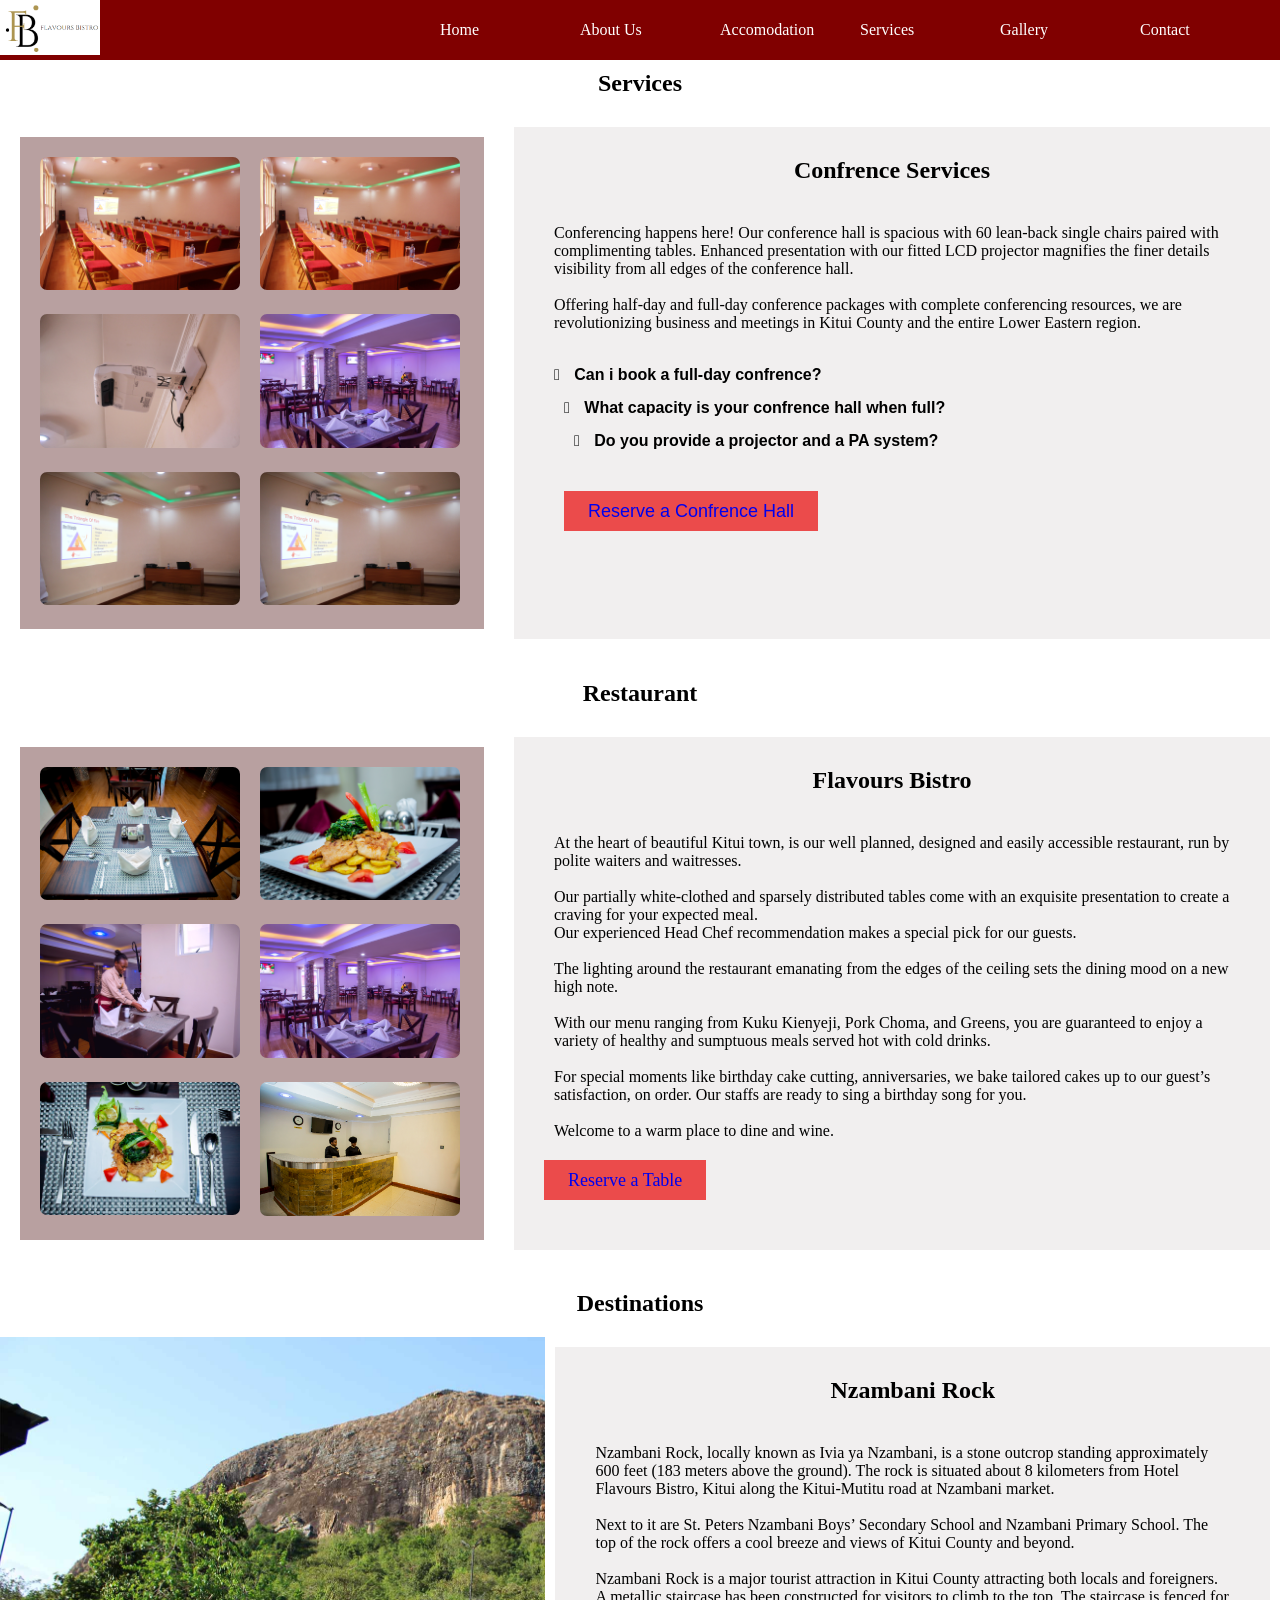
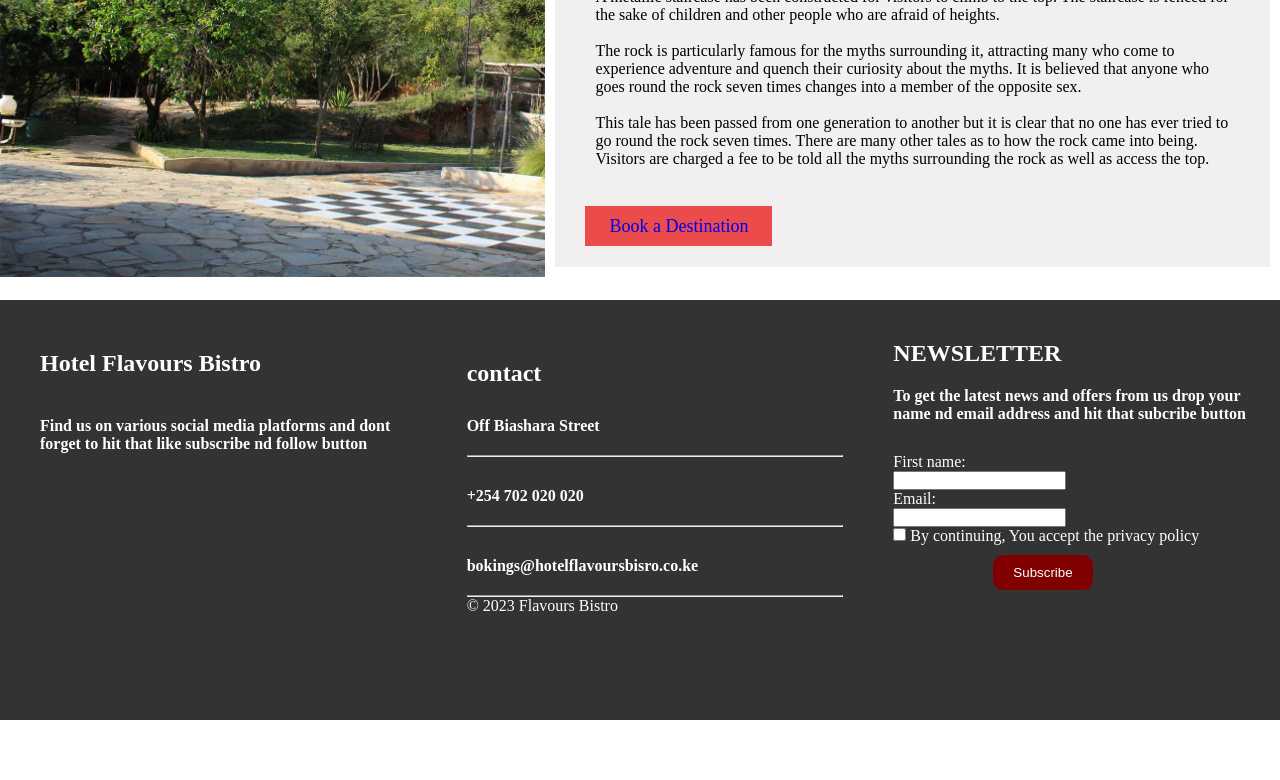
<file: services.html>
<!DOCTYPE html>
<html>
    <head>
        <title>webproject</title>
        <link rel="stylesheet" href="stylek.css">
    </head>
    <body>
        <div class="menu-bar">

            <img  src="Assets/logo fb.png" class="logo">
        <ul>
            <li class="active"><a href="index.html">Home</a></li>
            <li><a href="About Us.html">About Us</a></li>
            <li><a href="Accomodation.html">Accomodation</a></li>
            <li><a href="Services.html">Services</a></li>
            <li><a href="Gallery.html">Gallery</a></li>
            <li><a href="Contact.html">Contact </a></li>
        </ul>
        </div>
        <section id="services">
            <div class="services-1"><h2>Services</h2></div>
            <div class="services-2">
                <div class="container-1s">
                    <div class="conf-images1">
                        <img src="Assets/confrence1.jpg" class="conf-images1">
                        <img src="Assets/confrence2.jpg" class="conf-images1">
                        <img src="Assets/confrence3.jpg" class="conf-images1">
                    </div>
                    <div class="conf-images2"> <img src="Assets/confrence1.jpg" class="conf-images2">
                        <img src="Assets/restaurant5.jpg" class="conf-images2">
                        <img src="Assets/confrence3.jpg" class="conf-images2"></div>
                </div>
                
                <div class="container-2s">
                    <div class="confrence"><h2>Confrence Services</h2></div>
                    <div class="conf-text"> Conferencing happens here!
                        Our conference hall is spacious with 60 lean-back single chairs paired with complimenting tables. Enhanced presentation with our fitted LCD projector magnifies the finer details visibility from all edges of the conference hall.<br><br>
                        Offering half-day and full-day conference packages with complete conferencing resources, we are revolutionizing business and meetings in Kitui County and the entire Lower Eastern region.</div>
                    <div class="faqs">
                        <div class="faq">
                            <div class="question">
                                <i class="icon fas fa-plus"></i>Can i book a full-day confrence?
                            </div>
                            <div class="answer">
                               Yes you can. We offer both half-day and full-day confrence packages.
                            </div>
                            <div class="faq">
                                <div class="question">
                                    <i class="icon fas fa-plus"></i>What capacity is your confrence hall when full?
                                </div>
                                <div class="answer">
                                    Our confrence hall can host up to 60 guests.
                                </div>
                                <div class="faq">
                                    <div class="question">
                                        <i class="icon fas fa-plus"></i>Do you provide a projector and a PA system?
                                    </div>
                                    <div class="answer">
                                       Yes, we provide an lCD projector and a fully loaded PA system.
                                    </div>
                                    <script>
                                        const faqElements = document.querySelectorAll('.faq');
                                
                                        faqElements.forEach(faq => {
                                            faq.addEventListener('click', () => {
                                                faq.classList.toggle('open');
                                            });
                                        });
                                    </script>
                            
                    </div>
                    <a href="book.html" class="view-rooms">Reserve a Confrence Hall</a>
                </div>
            </div>
        </section>
        <section id="services">
            <div class="services-1"><h2>Restaurant</h2></div>
            <div class="services-2">
                <div class="container-1s">
                    <div class="conf-images1">
                        <img src="Assets/restaurant2.jpg" class="conf-images1">
                        <img src="Assets/restaurant3.jpg" class="conf-images1">
                        <img src="Assets/restaurant4.jpg" class="conf-images1">
                    </div>
                    <div class="conf-images2"> 
                        <img src="Assets/food1.jpg" class="conf-images2">
                        <img src="Assets/restaurant5.jpg" class="conf-images2">
                        <img src="Assets/Reception.jpg" class="conf-images2"></div>
                </div>
                <div class="container-2s">
                    <div class="confrence"><h2>Flavours Bistro</h2></div>
                    <div class="rest-text"> At the heart of beautiful Kitui town, is our well planned, designed and easily accessible restaurant, run by polite waiters and waitresses.<br><br>

                        Our partially white-clothed and sparsely distributed tables come with an exquisite presentation to create a craving for your expected meal.<br>
                        
                        Our experienced Head Chef recommendation makes a special pick for our guests.<br><br>
                        
                        The lighting around the restaurant emanating from the edges of the ceiling sets the dining mood on a new high note.<br><br>
                        
                        With our menu ranging from Kuku Kienyeji, Pork Choma, and Greens, you are guaranteed to enjoy a variety of healthy and sumptuous meals served hot with cold drinks.<br><br>
                        
                        For special moments like birthday cake cutting, anniversaries, we bake tailored cakes up to our guest’s satisfaction, on order. Our staffs are ready to sing a birthday song for you.<br><br>
                        
                        Welcome to a warm place to dine and wine.</div>
                        <a href="book.html" class="view-rooms">Reserve a Table</a>
                    
                </div>
         
            </div>
        </section>
        <section id="services">
            <div class="services-1"><h2>Destinations</h2></div>
            <div class="services-2">
                <div class="destination">
                   
                    
                </div>
                <div class="container-2s">
                    <div class="confrence"><h2>Nzambani Rock</h2></div>
                    <div class="rest-text"> 
                        Nzambani Rock, locally known as Ivia ya Nzambani, is a stone outcrop standing approximately 600 feet (183 meters above the ground). The rock is situated about 8 kilometers from Hotel Flavours Bistro, Kitui along the Kitui-Mutitu road at Nzambani market.<br><br>
                        
                        Next to it are St. Peters Nzambani Boys’ Secondary School and Nzambani Primary School. The top of the rock offers a cool breeze and views of Kitui County and beyond.<br><br>
                        
                        Nzambani Rock is a major tourist attraction in Kitui County attracting both locals and foreigners. A metallic staircase has been constructed for visitors to climb to the top. The staircase is fenced for the sake of children and other people who are afraid of heights.<br><br>
                        
                        The rock is particularly famous for the myths surrounding it, attracting many who come to experience adventure and quench their curiosity about the myths. It is believed that anyone who goes round the rock seven times changes into a member of the opposite sex.<br><br>
                        
                        This tale has been passed from one generation to another but it is clear that no one has ever tried to go round the rock seven times. There are many other tales as to how the rock came into being. Visitors are charged a fee to be told all the myths surrounding the rock as well as access the top.<br><br></div>
                        <a href="book.html" class="view-rooms">Book a Destination</a>
                </div>
                
            </div>
        </section>
        <section id="bottom">
            <div class="footer">
                <div class="fsec-1">
                    <h2>Hotel Flavours Bistro</h2>
                    <h4>Find us on various social media platforms and dont forget to hit that like subscribe nd follow button</h4>
                </div>
                <div class="fsec-2">
                    <h2>contact</h2>
                    <h4>Off Biashara Street</h4><hr>
                    <h4>+254 702 020 020</h4><hr>
                    <h4>bokings@hotelflavoursbisro.co.ke</h4><hr>
                    <p>&copy; 2023 Flavours Bistro</p>
                </div>
                <div class="fsec-3">
                    <h2>NEWSLETTER</h2>
                    <h4>To get  the latest news and offers from us drop your name nd email address and hit that subcribe button</h4>
                    <form>
                        <label for="fname">First name:</label><br>
                        <input type="text" id="fname" name="fname"><br>
                        <label for="Email">Email:</label><br>
                        <input type="Email" id="lname" name="lname"><br>
                        <input type="checkbox" id="vehicle1" name="vehicle1" value="Bike">
                        By continuing, You accept the privacy policy<br>
                        <button type="button" id="subscribeButton" style="background-color:maroon; color: #fff; padding: 10px 20px; border: none; cursor: pointer;">Subscribe</button>


                      </form>
                </div>
               
            </div>
        </div>
    </section>
           
    </body>
</html>
</file>
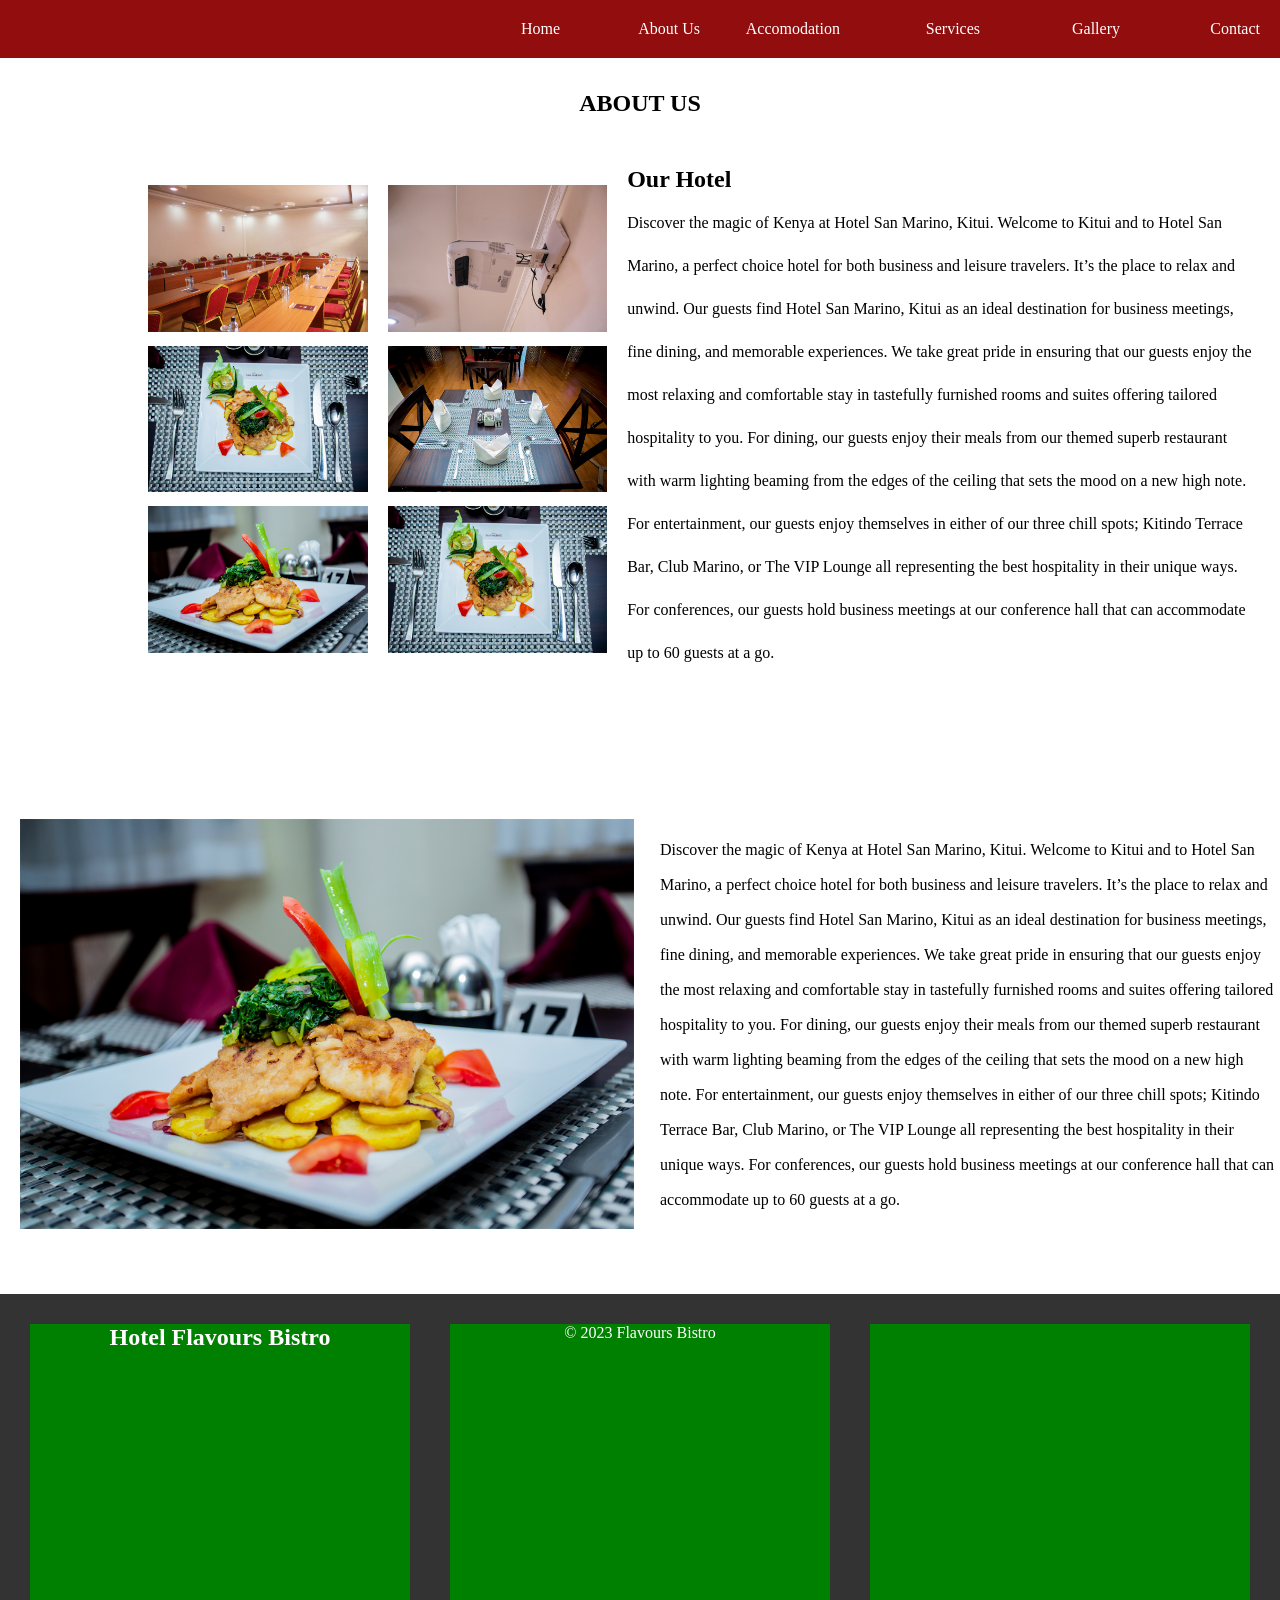
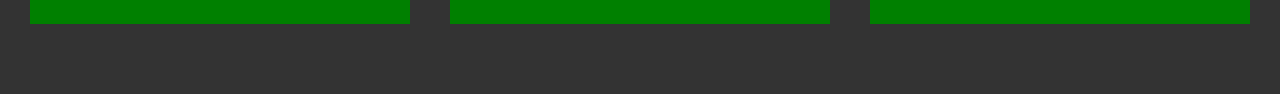
<file: webproject.html>
<!DOCTYPE html>
<!-- saved from url=(0037)http://127.0.0.1:5500/About%20us.html -->
<html><head><meta http-equiv="Content-Type" content="text/html; charset=UTF-8">
        <title>webproject</title>
        <link rel="stylesheet" href="./webproject_files/stylek.css">
    </head>
    <body>
        <div class="menu-bar">
        <ul>
            <li class="active"><a href="http://127.0.0.1:5500/index.html">Home</a></li>
            <li><a href="http://127.0.0.1:5500/About%20us.html">About Us</a></li>
            <li><a href="http://127.0.0.1:5500/Accomodation.html">Accomodation</a></li>
            <li><a href="http://127.0.0.1:5500/Services.html">Services</a>
                <div class="sub-menu-1">
                    <ul>
                        <li><a href="http://127.0.0.1:5500/About%20us.html#">Confrence</a></li>
                        <li><a href="http://127.0.0.1:5500/About%20us.html#">Restaurant</a></li>
                        <li><a href="http://127.0.0.1:5500/About%20us.html#">Entertainment</a></li>
                        <li><a href="http://127.0.0.1:5500/About%20us.html#">indoor Gym</a></li>
                        <li><a href="http://127.0.0.1:5500/About%20us.html#">Destinations</a></li>
                    </ul>
                </div>            
            </li>
            <li><a href="http://127.0.0.1:5500/Gallery.html">Gallery</a></li>
            <li><a href="http://127.0.0.1:5500/Contact.html">Contact </a></li>
        </ul>
        </div>
        <section id="top-1">
            <div class="top-1"><h1>About Us</h1></div>
        </section>
        <section id="sec-1">
            <div class="container">
                <div id="left">
                    <div class="ab-img">
                        <div class="aboutimages">
                    
                            <img src="./webproject_files/confrence2.jpg" alt="Image 2" class="right-image">
                            <img src="./webproject_files/restaurant2.jpg" alt="Image 2" class="right-image">
                            <img src="./webproject_files/restaurant4.jpg" alt="Image 2" class="right-image">
                        </div>
                        <div class="aboutimages">
                            
                            <img src="./webproject_files/confrence4.jpg" alt="Image 2" class="right-image">
                            <img src="./webproject_files/restaurant4.jpg" alt="Image 2" class="right-image">                    
                            <img src="./webproject_files/food1.jpg" alt="Image 2" class="right-image">
                        </div>
                        </div>
                </div>
                
                <div id="right">
                    <div class="right-txt">                        
                        <div id="center">
                            <h2>Our Hotel</h2>
                        </div>
                       <p> Discover the magic of Kenya at Hotel San Marino, Kitui.
        
                                Welcome to Kitui and to Hotel San Marino, a perfect choice hotel for both business and leisure travelers. It’s the place to relax and unwind.
                                
                                Our guests find Hotel San Marino, Kitui as an ideal destination for business meetings, fine dining, and memorable experiences.
                                
                                We take great pride in ensuring that our guests enjoy the most relaxing and comfortable stay in tastefully furnished rooms and suites offering tailored hospitality to you.
                                
                                For dining, our guests enjoy their meals from our themed superb restaurant with warm lighting beaming from the edges of the ceiling that sets the mood on a new high note.
                                
                                For entertainment, our guests enjoy themselves in either of our three chill spots; Kitindo Terrace Bar, Club Marino, or The VIP Lounge all representing the best hospitality in their unique ways.
                                
                                For conferences, our guests hold business meetings at our conference hall 
                                that can accommodate up to 60 guests at a go.</p>
                                
                    </div>
                </div>
            </div>
           </section>
        <section id="about-top">
            <div class="containerflex">
                <div class="container">
                    <img src="./webproject_files/food1.jpg" alt="Image" class="left-image">
                    <p class="right-text">Discover the magic of Kenya at Hotel San Marino, Kitui.

                        Welcome to Kitui and to Hotel San Marino, a perfect choice hotel for both business and leisure travelers. It’s the place to relax and unwind.
                        
                        Our guests find Hotel San Marino, Kitui as an ideal destination for business meetings, fine dining, and memorable experiences.
                        
                        We take great pride in ensuring that our guests enjoy the most relaxing and comfortable stay in tastefully furnished rooms and suites offering tailored hospitality to you.
                        
                        For dining, our guests enjoy their meals from our themed superb restaurant with warm lighting beaming from the edges of the ceiling that sets the mood on a new high note.
                        
                        For entertainment, our guests enjoy themselves in either of our three chill spots; Kitindo Terrace Bar, Club Marino, or The VIP Lounge all representing the best hospitality in their unique ways.
                        
                        For conferences, our guests hold business meetings at our conference hall 
                        that can accommodate up to 60 guests at a go.</p>
                  </div>
                  
               
               </div></section>
              
               
               <section id="bottom">
                <div class="footer">
                    <div class="fsec-1">
                        <h2>Hotel Flavours Bistro</h2>
                    </div>
                    <div class="fsec-2">
                        <p>© 2023 Flavours Bistro</p>
                    </div>
                    <div class="fsec-3"></div>
                   
                </div>
            
        </section>


    <!-- Code injected by live-server -->
<script>
	// <![CDATA[  <-- For SVG support
	if ('WebSocket' in window) {
		(function () {
			function refreshCSS() {
				var sheets = [].slice.call(document.getElementsByTagName("link"));
				var head = document.getElementsByTagName("head")[0];
				for (var i = 0; i < sheets.length; ++i) {
					var elem = sheets[i];
					var parent = elem.parentElement || head;
					parent.removeChild(elem);
					var rel = elem.rel;
					if (elem.href && typeof rel != "string" || rel.length == 0 || rel.toLowerCase() == "stylesheet") {
						var url = elem.href.replace(/(&|\?)_cacheOverride=\d+/, '');
						elem.href = url + (url.indexOf('?') >= 0 ? '&' : '?') + '_cacheOverride=' + (new Date().valueOf());
					}
					parent.appendChild(elem);
				}
			}
			var protocol = window.location.protocol === 'http:' ? 'ws://' : 'wss://';
			var address = protocol + window.location.host + window.location.pathname + '/ws';
			var socket = new WebSocket(address);
			socket.onmessage = function (msg) {
				if (msg.data == 'reload') window.location.reload();
				else if (msg.data == 'refreshcss') refreshCSS();
			};
			if (sessionStorage && !sessionStorage.getItem('IsThisFirstTime_Log_From_LiveServer')) {
				console.log('Live reload enabled.');
				sessionStorage.setItem('IsThisFirstTime_Log_From_LiveServer', true);
			}
		})();
	}
	else {
		console.error('Upgrade your browser. This Browser is NOT supported WebSocket for Live-Reloading.');
	}
	// ]]>
</script>

</body></html>
</file>
<file: stylek.css>
*{
    padding: 0;
    margin: 0;
    box-sizing: border-box
    @media (max-width: 768px) {
        
    }
    
    @media (max-width: 480px) {
        
    }
    
    
}
.menu-bar{
    width: 100%;
    background:maroon;
    display:block;
    min-height: 60px;
    
}
.menu-bar ul{
    float: right;
    display:inline-flex;
    text-decoration: none;
    list-style: none;
}
.menu-bar ul li{
    padding-right: 20px;
    width: 120px;
}
.menu-bar ul li a{
    text-decoration: none;
    line-height: 60px;
    color: #fff;
}
.menu-bar ul li a:hover{
    color: #fa0915;
}
.logo{
    width: 100px;
    padding-left: ;
}
.section-top{
    width: 100%;
    height: 600px;
    overflow: hidden;
    position: relative;
    background-image: url(Assets/pexels-abbas-mohammed-3680912.jpg);
    background-position:center ;
    background-repeat: no-repeat;
    background-size: cover;
    text-align: center;
    justify-content: center;
    animation:  change 10s infinite  ease-in-out;
    background-attachment: fi;

}
.content{
    position: absolute;
    top: 50%;
    left: 50%;
    transform: translate(-50%, -50%);
    text-transform: uppercase;
    color: #fff;
}
.content a{
    background: rgb(235, 75, 75);
    padding: 10px 24px;
    text-decoration: none;
    font-size: 18px;
    border: 20px;
}
.content a:hover{
    background: #fa0915;
    color: #fff;
}
@keyframes change{
    20%
    {
        background-image: url(/Assets/confrence1.jpg);
    }
    
}
#top-1{
    width: 100%;
    text-transform: uppercase;
    min-height: 50px;
    line-height: 50px;
    justify-content: center;
    text-align: center;
    margin-bottom: 20px;
    
}

 

#sec-1{
    min-height: 500px;
    width: 100%;
    margin-top: 20px;
    margin-bottom: 100px;
    background: #b8a0a0;
}
.container-1{
    width: 49%;
    min-height: 400px;
    float: left;
}
.container-2{
    width: 49%;
    min-height: 450px;
    float:right;
    
}
.left-img{
    max-width: 89%;
    margin: auto;
    margin-top: 30px;
    margin-left: 30px;
}
.container-1h{
    margin-top: 80px;
    text-align: center;
    margin-bottom: 20px;
}
.container-1txt{
    text-align: center;
    margin-top: 20px;
    margin-bottom: 20px;
}
.container-1a{
    text-align: center;
    min-height: 80px;
    
    
}

.learn-more-button {
    display: inline-block;
    padding: 10px 20px;
    background-color: rgb(85, 27, 27);
    color: white;
    text-decoration: none;
    border-radius: 5px;
    font-weight: bold;
    transition: background-color 0.3s;
}


.learn-more-button:hover {
    background-color: rgb(243, 10, 10);
}

#sec-2{
    
    min-height: 250px;
    width: 100%;
    margin: auto;
    padding-left: 200px;
    margin-top: 20px;
    margin-bottom: 30px;

}
.sec-2rooms{
    background: #070000;
    width: 90%;
    min-height: 200px;
    justify-content: center;
    margin-top: 40px;
}
#sec-2 h2{
    text-align: center;
    margin-top: 30px;
    color: #fff;
    padding-top: 40px;
    
}
.sec-2rooms hr{
    width: 15%;
    justify-items: center;
    margin-bottom: 20px;
    margin: auto;
    border-width: 1.5px;
    color: maroon;
}
.sec-2rooms p{
    text-align: center;
    color: #fff;
    
}

.h2{
    margin-top: 30px;
    margin-bottom: 30px;
    
}
#sec-3{
    max-width: 100%;
    min-height: 600px;
    margin-top: 20px;
    background: #e9cece;
}
.container-3{
    width: 45%;
    float: left;
    min-height: 500px;
}
.ourmenu{
    margin-top: 10px;
    text-align: center;
}
.menuimg{
    background:red;
    min-height: 500px;
    background: url(Assets/flavours\ menu.jpg);
    margin-left: 20px;
    margin-right: 20px;
    animation: change1  infinite 30s step-start ;
    padding-left: 5px;
    padding-right: 5px;
    width: 96%;
}
@keyframes change1{
    20%{
        background: url(Assets/menu-steakhouse.png);
    }   
   
}
#accom-top{
    width: 100%;
    min-height: 200px;
    background: #F0F0F0;
    text-align: center;
    line-height: 200px;
    }
    #accom-top h1{
        text-decoration: underline;
        color: maroon;
    }
    #accom-sec1{
        width: 100%;
        min-height: 900px;
        margin-top: 20px;
        display: flex;
        justify-content: center;
        align-items: center;
    }
    #accom-sec1 div{
        height: 870px;
        width: 32%;
        margin: 20px;
        text-align: center;
        font-family: Arial, Helvetica, sans-serif;
        font-size: 16px;
    }
    #accom-sec1 div h4{
        color: #1f1d1d;
    }
    .standardsuite {
        text-align: left;
        font-weight: bold;
    }
    .standardsuite h2{
        text-align: left;
        font-weight: bold;
        padding-left: 20px;
    }
    .standardsuite h4{
        text-align: left;
        font-weight: bold;
        padding-left: 20px;
    }
    .deluxe {
        text-align: left;
        font-weight: bold;
    }
    .deluxe h2{
        text-align: left;
        font-weight: bold;
        padding-left: 20px;
    }
    .deluxe h4{
        text-align: left;
        font-weight: bold;
        padding-left: 20px;
    }
    .twinsuite {
        text-align: left;
        font-weight: bold;
    }
    .twinsuite h2{
        text-align: left;
        font-weight: bold;
        padding-left: 20px;
    }
    .twinsuite h4{
        text-align: left;
        font-weight: bold;
        padding-left: 20px;
    }
    #accom-sec2{
        width: 100%;
        min-height: 900px;
        margin-top: 20px;
        display: flex;
        justify-content: center;
        align-items: center;
    }
    #accom-sec2 div{
        height: 870px;
        width: 32%;
        margin: 20px;
        text-align: center;
        font-family: Arial, Helvetica, sans-serif;
        font-size: 16px;        
    }
    #accom-sec2 div h4{
        color: #1f1d1d;
    }
    .executivesuite {
        text-align: left;
        font-weight: bold;
    }
    .executivesuite h2{
        text-align: left;
        font-weight: bold;
        padding-left: 20px;
    }
    .executivesuite h4{
        text-align: left;
        font-weight: bold;
        padding-left: 20px;
        font-family: Arial, Helvetica, sans-serif;
        font-size: 16px;
    }
    .honeymoonerssuite {
        text-align: left;
        font-weight: bold;
    }
    .honeymoonerssuite h2{
        text-align: left;
        font-weight: bold;
        padding-left: 20px;
    }
    .honeymoonerssuite h4{
        text-align: left;
        font-weight: bold;
        padding-left: 20px;
    }
    .time-p{
        text-align: center;
        margin-top: 20px;
    }
    .rooms-cost {
        display: inline-block;
        padding: 10px 20px;
        background-color: maroon;
        color: white;
        text-decoration: none;
        border-radius: 5px;
        font-weight: bold;
        transition: background-color 0.3s;
    }
    .view-rooms{
        background: rgb(235, 75, 75);
        padding: 10px 24px;
        text-decoration: none;
        font-size: 18px;
        border: 20px;
    }
    .view-rooms:hover{
        background: #fa0915;
        color: #fff;
    }
    .footer {
        width: 100%;
        height: 400px;
        background-color: #333;
        color: #fff; 
        text-align: center; 
        padding: 10px; 
        display: flex;
        
    }
    .footer div{
        height: 450px;
        width: 32%;
        margin: 20px;
        text-align:left;
        padding-left: 10px;
               
    }
    .fsec-1 h2{
        margin-top: 20px;
        text-align: left;
    }.fsec-1 h4{
        margin-top: 40px;
        text-align:left;
    }
    .fsec-2 h2{
        margin-top: 30px;
        text-align: left;
    }.fsec-2 h4{
        margin-top: 30px;
        text-align: left;
        margin-bottom: 20px;
    }
    .fsec-3 h2{
        margin-top: 10px;
        text-align: left;
    }.fsec-3 h4{
        margin-top: 20px;
        text-align:left;
    }
    .fsec-3 form{
        margin-top: 30px;
    }
    #contact{
        width: 100%;
        min-height: 500px;
        background-color: aqua;
    }
   #contact-top{
    width: 100%;
    height: 700px;


   }
   .content-1{
    margin-top:80px;
    width:100%;
    justify-content:center ;
   }
   .content-1 h2{
    color: #ee0606;
    padding-bottom:20px ;
   }
   .content-1 p{
    padding-left: 20%;
    padding-right: 20%;
    text-align: center;
   }
   .content-2{
    display: flex;
   }
  
  .container-4{
    width:49%;
    padding: 20px;
    float: right;  
    
}
.hotelfaqs{
    text-align: center;
    margin-bottom: 20px;
    
}
.faq {
    margin-bottom: 50px;
    margin-left: 10px;
    font-family: Arial, Helvetica, sans-serif;
    font-size: 16px;
    text-align: left;
}

.question {
    font-weight: bold;
    margin-bottom: 10px;
}

.answer {
    display: none;
}

.icon {
    font-size: 20px;
    margin-right: 10px;
    color: #007bff;
}

.faq.open .answer {
    display: block;
}

.faq.open .question::before {
    content: "\f107"; 
}

.faq .question::before {
    content: "\f106"; 
}


.faq.open .question {
    color:black;
}
.gallery_section {
    width: 100%;
    height: auto;
    padding: 90px 10%;
    background-color: #fff;
}
.gallery_section .heading {
    font-size: 20px;
    margin-bottom: 4px;
    text-align: center;
}
.gallery_section .para {
    font-size: 14px;
    margin-bottom: 52px;
    text-align: center;
}
.gallery_container {
    width: 100%;
    display: grid;
    grid-template-columns: repeat(4, 1fr);
    grid-gap: 40px;
}
.gallery_card {
    position: relative;
    border-radius: 7px;
    overflow: hidden;
}
.gallery_card img {
    width: 100%;
    height: 100%;
    transition: all .6s ease;
}
.gallery_card h4 {
    position: absolute;
    bottom: 38px;
    left: 20px;
    font-size: 16px;
    cursor: pointer;
    transition: all .6s ease;
}
.gallery_card:hover h4 {
    color: var(--btn);
}
.gallery_card:hover img {
    opacity: .4;
    transform: scale(1.09);
}
.gallery_card p {
    position: absolute;
    bottom: 20px;
    left: 20px;
    font-size: 13px;
}
@media only screen and (min-width:860px) and (max-width:1060px) {
    .gallery_section {
        padding: 90px 5%;
    }
    .gallery_container {
        grid-template-columns: repeat(3, 1fr);
    }
}
@media only screen and (max-width:860px) {
    .gallery_container {
        grid-template-columns: repeat(2, 1fr);
    }
}
@media only screen and (max-width:620px) {
    .gallery_container {
        grid-template-columns: repeat(1, 1fr);
    }
}
#services{
    width: 100%;
    min-height: 600px;
    margin-top: 10px;
    margin-bottom: 10px;
}
.services-1 h2{
    text-align: center;
    margin-bottom: 20px;
}
.services-2{
    width: 100%;
    min-height:500px ;
    display: flex;
}
.container-1s{
width: 40%;
min-height: 450px;
margin: 20px;
display: flex;

background-color: #b8a0a0;
}
.container-2s{
    width: 60%;
    min-height: 450px;
    margin: 10px;
    background-color: #f1efef;
    padding: 30px;
}
.confrence h2{
    text-align: center;
    margin-bottom: 20px;
}
.conf-text{
    margin-bottom: 20px;
    padding: 10px;
    margin-top: 30px;

}
.conf-images1{
    width: 48%;    
    width: 200px;
    margin: 10px;
    border-radius: 7px;
}
.conf-images2{
    width: 48%;
    width: 200px;
    margin: 10px;
    border-radius: 7px;
}
.rest-text{
    margin-bottom: 20px;
    padding: 10px;
    margin-top: 30px;
}
.destination{ 
    min-height: 500px;
    background: url(Assets/dest1.jpg);
    width: 50%;
    background-position: cover;
    background-size: cover;
    position: relative;
    justify-content: center;
}
#about{
    width: 100%;
    min-height: 320px;
}
.about-container1{
    text-align: center;
    margin-top: 10px;
    margin-bottom:20px ;
    width:100% ;
}
.about-container2{
    display: flex;
    margin-bottom: 20px;
}
.about-left{
    width: 40%;
    min-height: 500px;
    background-color: #b8a0a0;
    display: flex;
    float: left;
}
.about-right{
    width: 58%;
    min-height: 500px;
    background-color:  #f1efef;
    float: right;
}
.about-images1{
    width: 48%;    
    width: 200px;
    margin: 10px;
    border-radius: 7px;
}
.about-images2{
    width: 48%;
    width: 200px;
    margin: 10px;
    border-radius: 7px;
}
.about-text{
    margin-bottom: 20px;
    padding: 10px;
    margin-top: 30px;
}
#form{
    width:300px;
    margin:8% auto;
    background: maroon;
    text-align: ;
    color: white;
    border-radius: 7px;
    


}
#form input{
    padding:5px;
    margin:4px;
    margin-top: 15px;
}
#form1{
    padding-left: 10px;
    padding-top: 15px;
}
#form1 h2{
    color:blue;
    text-align: center;
}
button{
    margin-bottom: 10px;
    background-color: blue;
    color:white;
    margin-left:100px;
    padding:10px;
    border-radius: 10px;
    margin-top: 10px;
}
</file>
<file: webproject_files/stylek.css>
*{
    padding: 0;
    margin: 0;
    box-sizing: border-box
}
.menu-bar{
    background:rgb(146, 13, 13);
    text-align: right;
    margin-bottom: 20px;
    
}
.menu-bar ul{
    display: inline-flex;
    list-style-type: none;
    color:#fff;
    
}
.menu-bar ul li{
    width: 120px;
    margin: 10px;
    padding: 10px;    
}
.menu-bar ul li a{
    text-decoration: none;
    color: #fff;
}
active, .menu-bar ul li:hover{
    background: #f70511;
    border-radius: 3px;
}
.sub-menu-1{
    display: none;
}
.menu-bar ul li:hover .sub-menu-1{
    display: block;
    position: absolute;
    background-color: rgb(146,13,13);
    margin-top: 15px;
    margin-left: 15px;
}
.menu-bar ul li:hover .sub-menu-1 ul{
    display: block;
    margin: 10px;
}
.menu-bar ul li:hover .sub-menu-1 ul li{
    width: 150px;
    padding: 10px;
    border-bottom: 1px dotted #fff;
    background: transparent;
    border-radius: 0;
    text-align: left;
}
.menu-bar ul li:hover .sub-menu-1 ul li:last-child{
    border-bottom: none;
}
.menu-bar ul li:hover .sub-menu-1 ul li a:hover{
    color: #b2ff00;
}
.section-top{
    width: 100%;
    height: 600px;
    overflow: hidden;
    position: relative;
    background-image: url(/Assets/pexels-abbas-mohammed-3680912.jpg);
    background-position:center ;
    background-repeat: no-repeat;
    background-size: cover;
    text-align: center;
    justify-content: center;
    animation:  change 20s infinite  ease-in-out;
    background-attachment: fixed;

}
.content{
    position: absolute;
    top: 50%;
    left: 50%;
    transform: translate(-50%, -50%);
    text-transform: uppercase;
    color: #fff;
}
.content a{
    background: rgb(235, 75, 75);
    padding: 10px 24px;
    text-decoration: none;
    font-size: 18px;
    border: 20px;
}
.content a:hover{
    background: #fa0915;
    color: #fff;
}
@keyframes change{
    20%
    {
        background-image: url(/Assets/confrence1.jpg);
    }
    
}
#top-1{
    width: 100%;
    text-transform: uppercase;
    min-height: 50px;
    line-height: 50px;
    justify-content: center;
    text-align: center;
    margin-bottom: 20px;
}
#about-top{
    
    height:500px ;
    
    margin-bottom: 20px;
    
}
.containerflex{
    
    width: 100%;
    height: 400px;
    margin-left: 20px;
    margin-right: 20px;
    margin-top: 20px;
}
.container {
    display: flex;
    align-items: center;
  }
  
  .left-image {
    flex: 1;
    max-width: 48%;
    margin-right: 2%; /* Add some space between image and text */
  }
  
  .right-text {
    flex: 1;
    max-width: 48%;
    line-height: 35px;
  }
  #sec-1{
    min-height: 400px;
    

  }
  .container{
    width: 100%;
    min-height: 500px;
    background:;
    
}
#left{
    width: 49%;
    min-height: 450px;
    float: left;
    margin-top: 10px;
}
    

#right{
    width: 49%;
    min-height: 300px;
    background: ;
    float: right;
    margin-top:10px ;
    justify-content: center;
    line-height: 35px;
    
    
}
.aboutimages {
    width: 35%; 
    float: right; 
    justify-content: center;
    margin-top: 20px;
    margin-right: 20px;
}

.right-image {
    width: 100%; 
    margin-bottom: 10px; 
}
.aboutimage {
    width: 20%; 
    float: right; 
    margin-right:  20px;
}

.right-image {
    width: 100%;
    margin-bottom: 10px;
}
#center{
    width: 49%;
    float: right
    text-align:center;
    

}
.right-txt{
    justify-content: center;
    line-height: 43px;
}
    
 
.gallery{
    padding: 2rem 7%;

}
.gallery h1{
    color: black;
    font-size: 40px;
    text-align: center;
    padding: 2rem;
}
.gallery h1 span{
    color: var(--maincolor);
}
.main-gallery{
    display: flex;
    justify-content: center;
    align-items: center;
    flex-wrap: wrap;
    gap: 15px;
}
.inner-gallery img{
    width: 100%;
}


.inner-gallery {
  position: relative;
}
.inner-gallery:before {
  content: '';
  position: absolute;
  top: 0;
  left: 0;
  background: blue;
  width: 100%;
  height: 100%;
  opacity: .1;
  
}
.inner-gallery i{
    position: absolute;
    font-size: 2rem;
    top: 50%;
    left: 50%;
    color: black;
    z-index: 10000;
} 
#sec-1{
    min-height: 400px;
    width: 100%;
    margin-top: 20px;
    margin-bottom: 100px;
}
.container-1{
    width: 49%;
    min-height: 400px;
    float: left;
}
.container-2{
    width: 49%;
    min-height: 400px;
    float:right;
    
}
.left-img{
    max-width: 89%;
    margin: auto;
    margin-top: 30px;
    margin-left: 30px;
}
.container-1h{
    margin-top: 80px;
    text-align: center;
    margin-bottom: 20px;
}
.container-1txt{
    text-align: center;
    margin-top: 20px;
    margin-bottom: 20px;
}
.container-1a{
    text-align: center;
    min-height: 80px;
    
    
}

.learn-more-button {
    display: inline-block;
    padding: 10px 20px;
    background-color: maroon;
    color: white;
    text-decoration: none;
    border-radius: 5px;
    font-weight: bold;
    transition: background-color 0.3s;
}


.learn-more-button:hover {
    background-color: darkred;
}

#sec-2{
    
    min-height: 250px;
    width: 100%;
    margin: auto;
    padding-left: 200px;
    margin-top: 20px;
    margin-bottom: 30px;
}
.sec-2rooms{
    background: #070000;
    width: 90%;
    min-height: 200px;
    justify-content: center;
    margin-top: 40px;
}
#sec-2 h2{
    text-align: center;
    margin-top: 30px;
    color: #fff;
    padding-top: 40px;
    
}
.sec-2rooms hr{
    width: 15%;
    justify-items: center;
    margin-bottom: 20px;
    margin: auto;
    border-width: 1.5px;
    color: maroon;
}
.sec-2rooms p{
    text-align: center;
    color: #fff;
    
}

.h2{
    margin-top: 30px;
    margin-bottom: 30px;
    
}
#sec-3{
    max-width: 100%;
    min-height: 600px;
    margin-top: 20px;
}
.container-3{
    width: 49%;
    float: left;
    min-height: 500px;
}
.ourmenu{
    margin-top: 10px;
    text-align: center;
}
.menuimg{
    background:red;
    min-height: 500px;
    background: url(/Assets/food1.jpg);
    margin-left: 20px;
    margin-right: 20px;
    animation: change1  infinite 10s ease-in;
}
@keyframes change1{
    0%
    {
        background: url(/Assets/special-dish-banner.jpg);
    }
    20%
    {
        background: url(/Assets/restaurant2.jpg);
    }
}
.container-4{
    float: right;
    width: 49%;
    min-height: 500px;
}
.HotelFAQS{
    text-align: center;
    margin-top: 20px;
}
.faqs-1{
    padding-left: 20px;
    margin-top: 20px;
}
.faqs-2{
    padding-left: 20px;
    margin-top: 20px;
}
.faqs-3{
    padding-left: 20px;
    margin-top: 20px;
}
#accom-top{
    width: 100%;
    min-height: 200px;
    background: #F0F0F0;
    text-align: center;
    line-height: 200px;
    }
    #accom-sec1{
        width: 100%;
        min-height: 900px;
        margin-top: 20px;
        display: flex;
        justify-content: center;
        align-items: center;
    }
    #accom-sec1 div{
        height: 870px;
        width: 32%;
        margin: 20px;
        text-align: center;
    }
    .standardsuite {
        text-align: left;
        font-weight: bold;
    }
    .standardsuite h2{
        text-align: left;
        font-weight: bold;
        padding-left: 20px;
    }
    .standardsuite h4{
        text-align: left;
        font-weight: bold;
        padding-left: 20px;
    }
    .deluxe {
        text-align: left;
        font-weight: bold;
    }
    .deluxe h2{
        text-align: left;
        font-weight: bold;
        padding-left: 20px;
    }
    .deluxe h4{
        text-align: left;
        font-weight: bold;
        padding-left: 20px;
    }
    .twinsuite {
        text-align: left;
        font-weight: bold;
    }
    .twinsuite h2{
        text-align: left;
        font-weight: bold;
        padding-left: 20px;
    }
    .twinsuite h4{
        text-align: left;
        font-weight: bold;
        padding-left: 20px;
    }
    #accom-sec2{
        width: 100%;
        min-height: 900px;
        margin-top: 20px;
        display: flex;
        justify-content: center;
        align-items: center;
    }
    #accom-sec2 div{
        height: 870px;
        width: 32%;
        margin: 20px;
        text-align: center;
        
    }
    .executivesuite {
        text-align: left;
        font-weight: bold;
    }
    .executivesuite h2{
        text-align: left;
        font-weight: bold;
        padding-left: 20px;
    }
    .executivesuite h4{
        text-align: left;
        font-weight: bold;
        padding-left: 20px;
    }
    .honeymoonerssuite {
        text-align: left;
        font-weight: bold;
    }
    .honeymoonerssuite h2{
        text-align: left;
        font-weight: bold;
        padding-left: 20px;
    }
    .honeymoonerssuite h4{
        text-align: left;
        font-weight: bold;
        padding-left: 20px;
    }
    .time-p{
        text-align: center;
        margin-top: 20px;
    }
    .rooms-cost {
        display: inline-block;
        padding: 10px 20px;
        background-color: maroon;
        color: white;
        text-decoration: none;
        border-radius: 5px;
        font-weight: bold;
        transition: background-color 0.3s;
    }
    .view-rooms{
        background: rgb(235, 75, 75);
        padding: 10px 24px;
        text-decoration: none;
        font-size: 18px;
        border: 20px;
    }
    .view-rooms:hover{
        background: #fa0915;
        color: #fff;
    }
    .footer {
        width: 100%;
        height: 400px;
        background-color: #333;
        color: #fff; 
        text-align: center; 
        padding: 10px; 
        display: flex;
        
    }
    .footer div{
        height: 300px;
        width: 32%;
        margin: 20px;
        text-align: center;
        background: green;
               
    }
</file>
